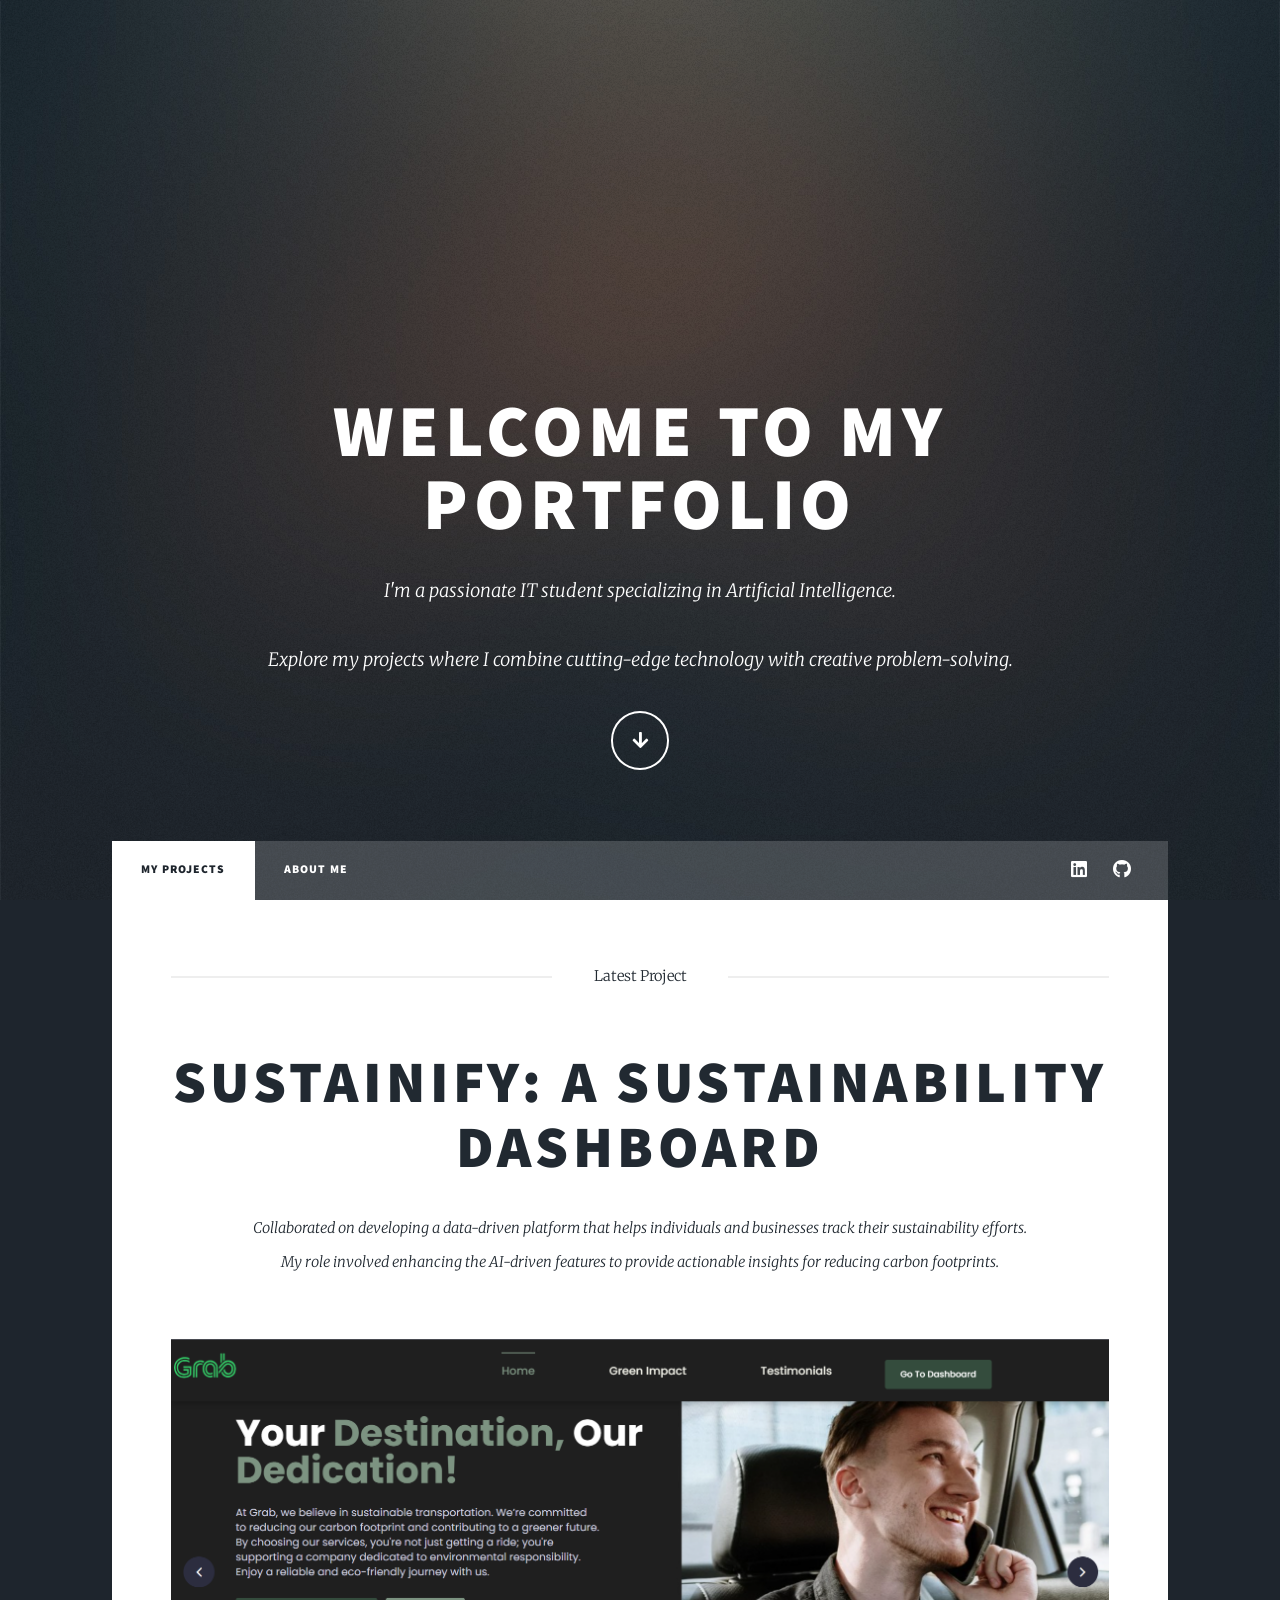
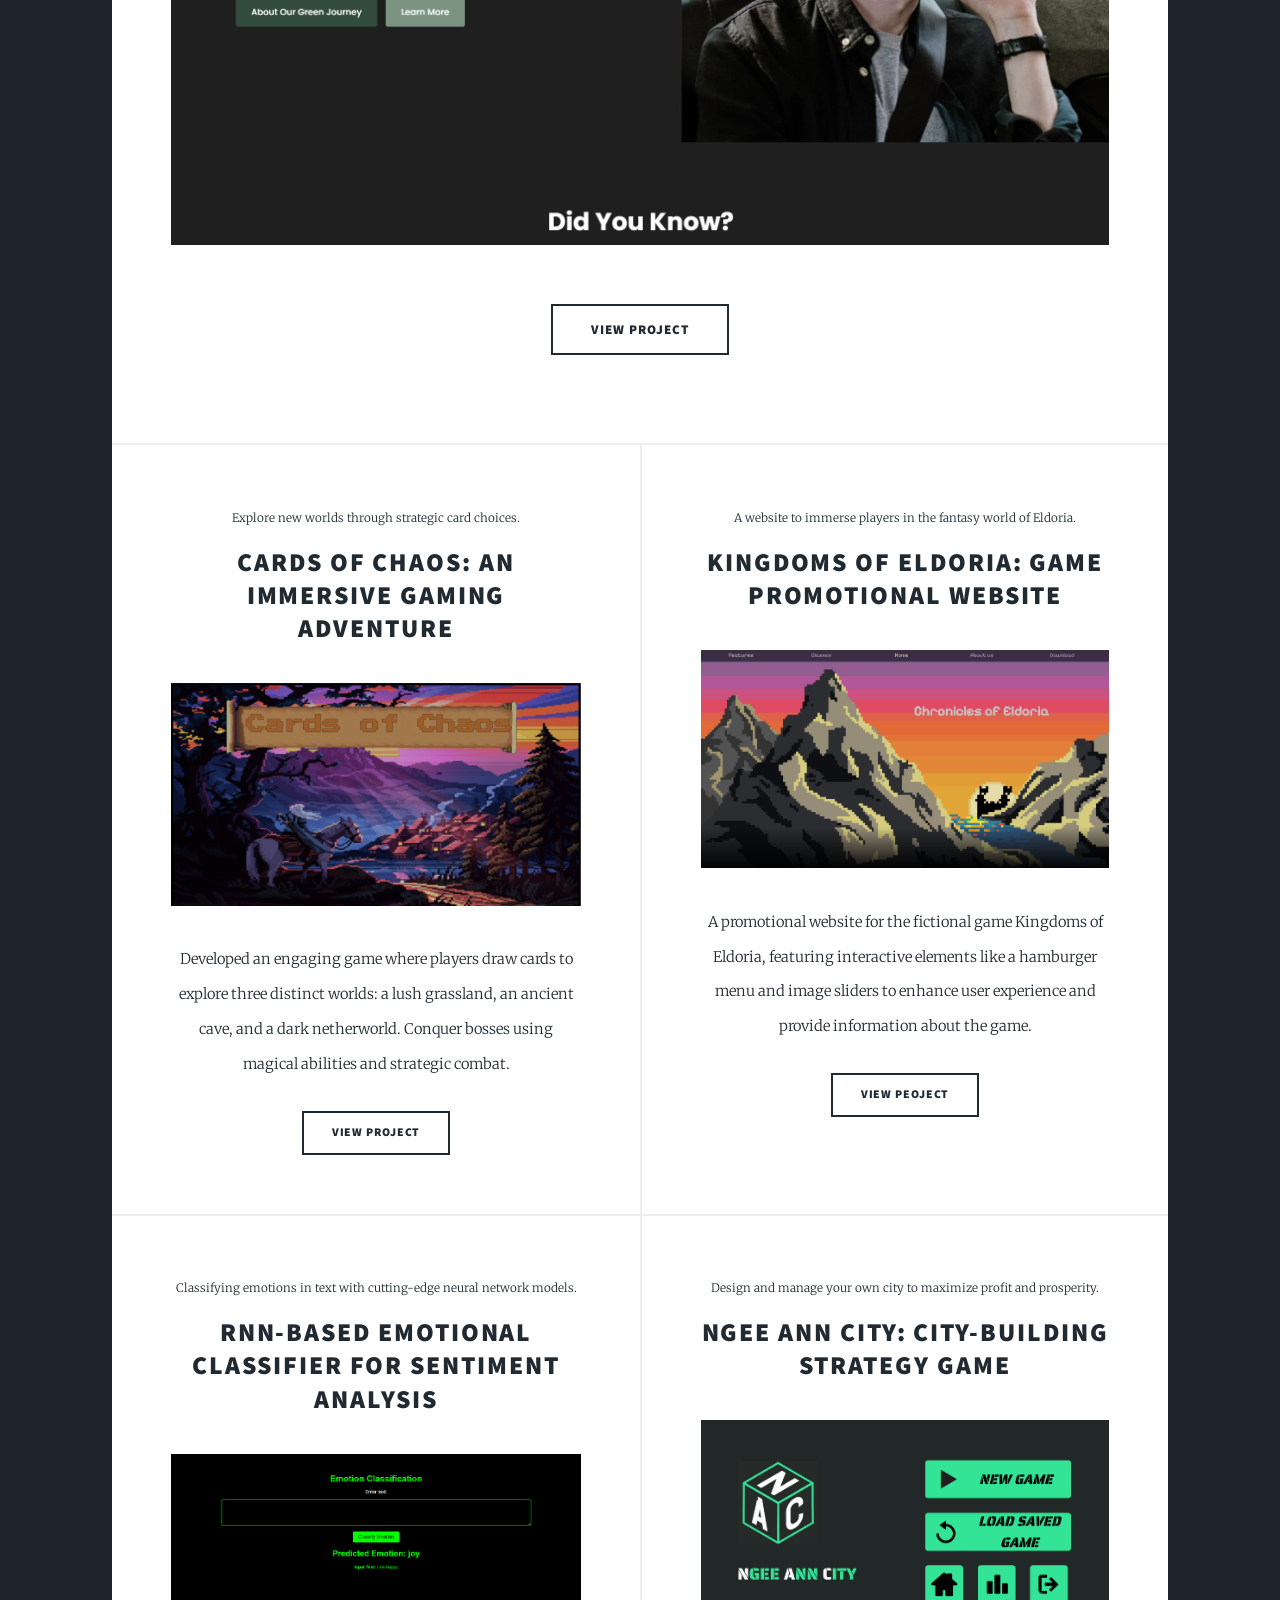
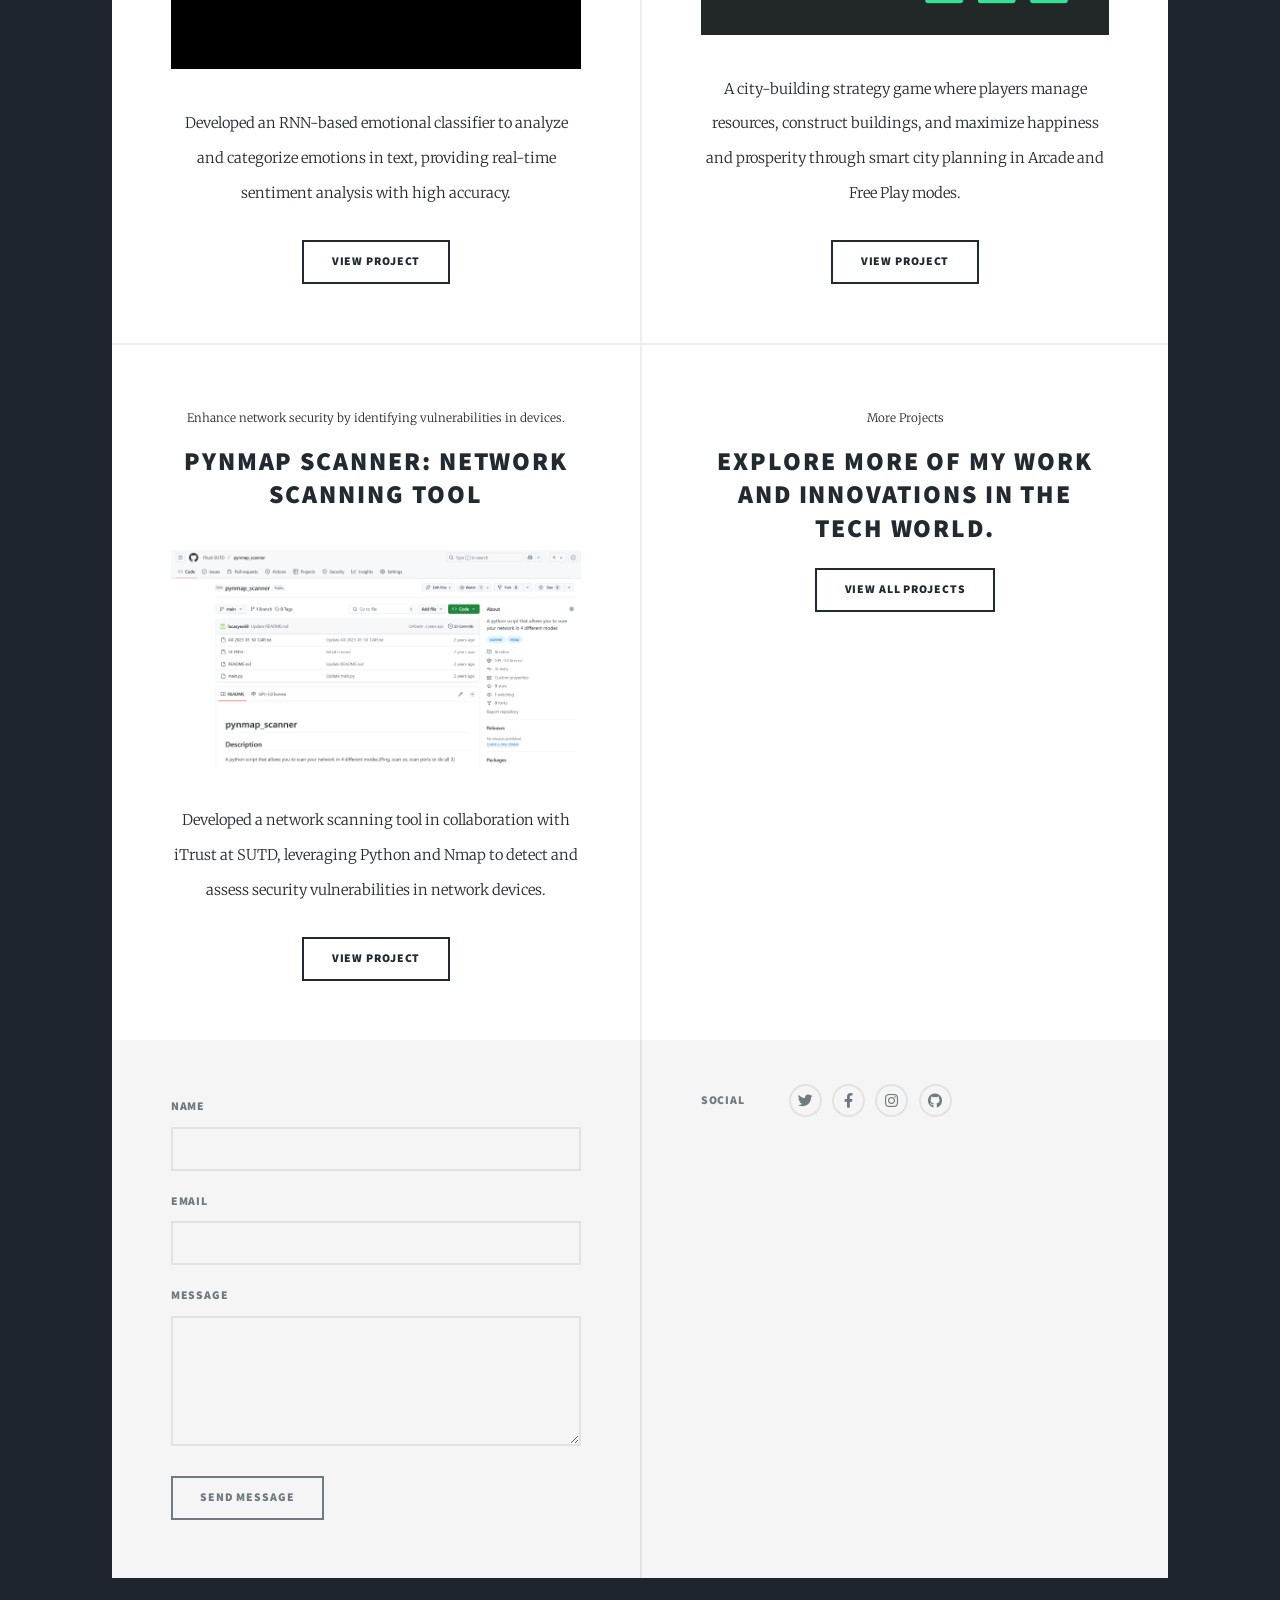
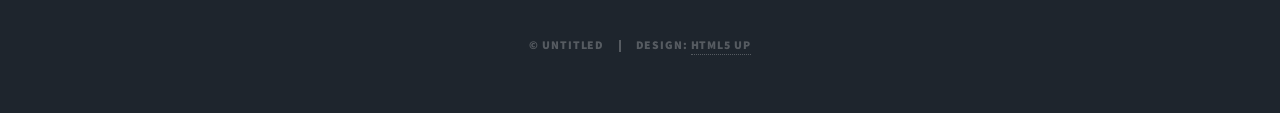
<file: index.html>
<!DOCTYPE HTML>

<html>
	<head>
		<title>My portfolio</title>
		<meta charset="utf-8" />
		<meta name="viewport" content="width=device-width, initial-scale=1, user-scalable=no" />
		<link rel="stylesheet" href="assets/css/main.css" />
		<noscript><link rel="stylesheet" href="assets/css/noscript.css" /></noscript>
		<link rel="stylesheet" href="https://cdnjs.cloudflare.com/ajax/libs/font-awesome/5.15.4/css/all.min.css">

	</head>
	<body class="is-preload">

		<!-- Wrapper -->
			<div id="wrapper" class="fade-in">

				<!-- Intro -->
					<div id="intro">
						<h1>Welcome to my<br />
						Portfolio</h1>
						<p>I'm a passionate IT student specializing in Artificial Intelligence. </p>
						<p>Explore my projects where I combine cutting-edge technology with creative problem-solving.</p>
						<ul class="actions">
							<li><a href="#header" class="button icon solid solo fa-arrow-down scrolly">Continue</a></li>
						</ul>
					</div>

				<!-- Header -->
					<header id="header">
						<a href="index.html" class="logo">Portfolio</a>
					</header>

				<!-- Nav -->
					<nav id="nav">
						<ul class="links">
							<li class="active"><a href="index.html">My projects</a></li>
							<li><a href = "generic.html">About me</a></li>
						</ul>
						<ul class="icons">
							<li><a href="https://www.linkedin.com/in/lucas-yeo-/" class="icon brands fa-linkedin"><span class="label">LinkedIn</span></a></li>
							<li><a href="https://github.com/lucas0eo" class="icon brands fa-github"><span class="label">GitHub</span></a></li>
						</ul>
					</nav>

				<!-- Main -->
					<div id="main">

						<!-- Featured Post -->
							<article class="post featured">
								<header class="major">
									<span class="date">Latest Project</span>
									<h2><a href="">Sustainify: A Sustainability Dashboard</a></h2>
									<p>Collaborated on developing a data-driven platform that helps individuals and businesses track their sustainability efforts.<br />
									My role involved enhancing the AI-driven features to provide actionable insights for reducing carbon footprints.</p>
									
								</header>
								<a href="#" class="image main"><img src="images/Sustanify.png" alt="" /></a>
								<ul class="actions special">
									<li><a href="https://github.com/emery97/sustainify" class="button large">View project</a></li>
								</ul>
							</article>

						<!-- Posts -->
							<section class="posts">
								<article>
									<header>
										<span class="date">Explore new worlds through strategic card choices.</span>
										<h2><a href="https://github.com/lucas0eo/Lucas-and-Kiefer-Final-FED">Cards of Chaos: An Immersive Gaming Adventure</a></h2>
									</header>
									<a href="#" class="image fit"><img src="images/cardsofchaos.png" alt="" /></a>
									<p style="text-align: center;">Developed an engaging game where players draw cards to explore three distinct worlds: a lush grassland, an ancient cave, and a dark netherworld. Conquer bosses using magical abilities and strategic combat.</p>
									<ul class="actions special">
										<li><a href="https://github.com/lucas0eo/Lucas-and-Kiefer-Final-FED" class="button">View project</a></li>
									</ul>
								</article>
								<article>
									<header>
										<span class="date">A website to immerse players in the fantasy world of Eldoria.
										</span>
										<h2><a href="#">Kingdoms of Eldoria: Game Promotional Website</h2>
									</header>
									<a href="#" class="image fit"><img src="images/gamewebsite.png" alt="" /></a>
									<p style="text-align: center;">A promotional website for the fictional game Kingdoms of Eldoria, featuring interactive elements like a hamburger menu and image sliders to enhance user experience and provide information about the game.</p>
									<ul class="actions special">
										<li><a href="https://github.com/lucas0eo/FED-Assignment-1" class="button">View peoject</a></li>
									</ul>
								</article>
								<article>
									<header>
										<span class="date">Classifying emotions in text with cutting-edge neural network models.
										</span>
										<h2><a href="#">RNN-Based Emotional Classifier for Sentiment Analysis</a></h2>
									</header>
									<a href="#" class="image fit"><img src="images/emotion.png" alt="" /></a>
									<p style="text-align: center;">Developed an RNN-based emotional classifier to analyze and categorize emotions in text, providing real-time sentiment analysis with high accuracy.</p>
									<ul class="actions special">
										<li><a href="https://github.com/goameliagoh/CVNL_Assignment" class="button">View project</a></li>
									</ul>
								</article>
								<article>
									<header>
										<span class="date">Design and manage your own city to maximize profit and prosperity.
										</span>
										<h2><a href="#">Ngee Ann City: City-Building Strategy Game</h2>
									</header>
									<a href="#" class="image fit"><img src="images/NgeeAnnCity.png" /></a>
									<p style="text-align: center;">A city-building strategy game where players manage resources, construct buildings, and maximize happiness and prosperity through smart city planning in Arcade and Free Play modes.</p>

									<ul class="actions special">
										<li><a href="#" class="button">View project</a></li>
									</ul>
								</article>
								<article>
									<header>
										<span class="date">Enhance network security by identifying vulnerabilities in devices.</span>
										<h2><a href="#">PyNMap Scanner: Network Scanning Tool</h2>
									</header>
									<a href="#" class="image fit"><img src="images/nmapscannner.png" alt="" /></a>
									<p style="text-align: center;">Developed a network scanning tool in collaboration with iTrust at SUTD, leveraging Python and Nmap to detect and assess security vulnerabilities in network devices.</p>
									<ul class="actions special">
										<li><a href="https://github.com/iTrust-SUTD/pynmap_scanner" class="button">View project</a></li>
									</ul>
								</article>
								<article class="centered">
									<header>
										<span class="date">More Projects</span>
										<h2><a href="#">Explore more of my work and innovations in the tech world.
										</a></h2>
									</header>
									<ul class="actions special">
										<li><a href="https://github.com/lucas0eo" class="button">View all projects</a></li>
									</ul>
								</article>
								
							</section>

					</div>
									<footer id="footer">
										<section>
											<form method="post" action="#">
												<div class="fields">
													<div class="field">
														<label for="name">Name</label>
														<input type="text" name="name" id="name" />
													</div>
													<div class="field">
														<label for="email">Email</label>
														<input type="text" name="email" id="email" />
													</div>
													<div class="field">
														<label for="message">Message</label>
														<textarea name="message" id="message" rows="3"></textarea>
													</div>
												</div>
												<ul class="actions">
													<li><input type="submit" value="Send Message" /></li>
												</ul>
											</form>
										</section>
										<section class="split contact">
											<section>
												<h3>Social</h3>
												<ul class="icons alt">
													<li><a href="#" class="icon brands alt fa-twitter"><span class="label">Twitter</span></a></li>
													<li><a href="#" class="icon brands alt fa-facebook-f"><span class="label">Facebook</span></a></li>
													<li><a href="#" class="icon brands alt fa-instagram"><span class="label">Instagram</span></a></li>
													<li><a href="#" class="icon brands alt fa-github"><span class="label">GitHub</span></a></li>
												</ul>
											</section>
										</section>
									</footer>

				<!-- Copyright -->
					<div id="copyright">
						<ul><li>&copy; Untitled</li><li>Design: <a href="https://html5up.net">HTML5 UP</a></li></ul>
					</div>

			</div>

		<!-- Scripts -->
			<script src="assets/js/jquery.min.js"></script>
			<script src="assets/js/jquery.scrollex.min.js"></script>
			<script src="assets/js/jquery.scrolly.min.js"></script>
			<script src="assets/js/browser.min.js"></script>
			<script src="assets/js/breakpoints.min.js"></script>
			<script src="assets/js/util.js"></script>
			<script src="assets/js/main.js"></script>

	</body>
</html>
</file>
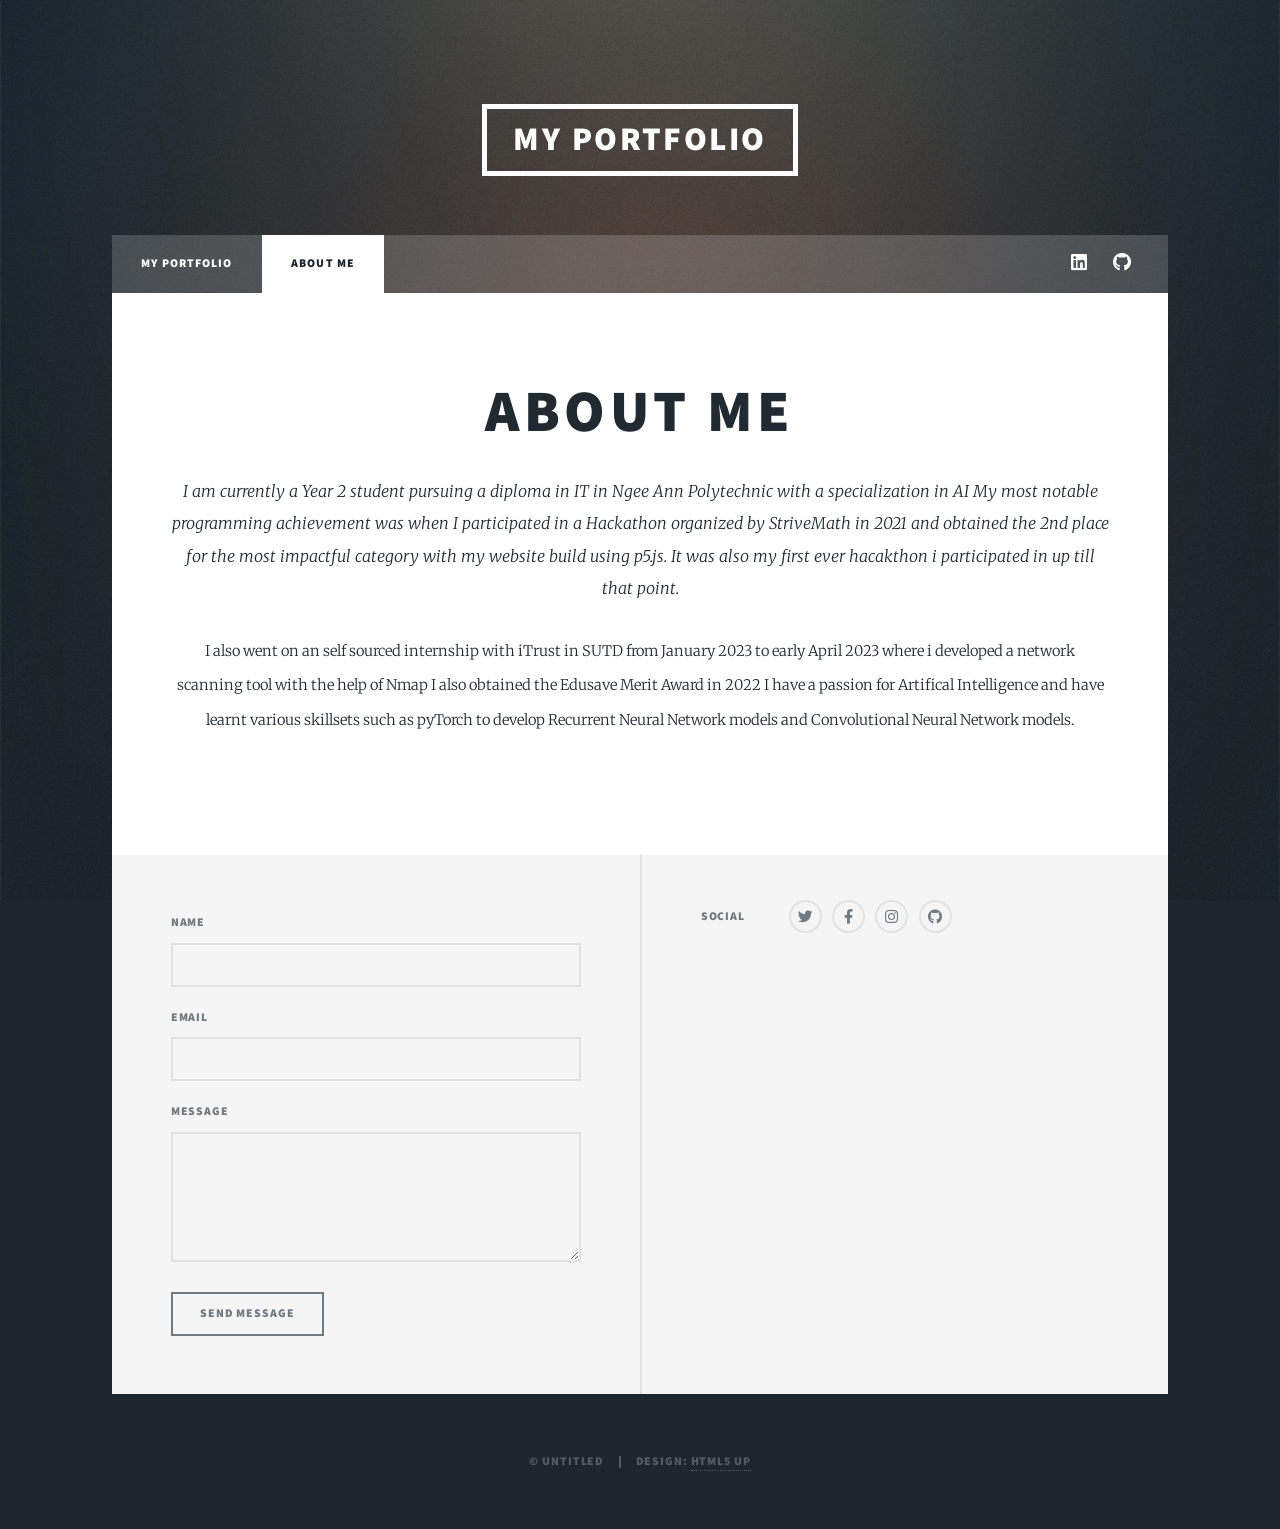
<file: generic.html>
<!DOCTYPE HTML>
<!--
	Massively by HTML5 UP
	html5up.net | @ajlkn
	Free for personal and commercial use under the CCA 3.0 license (html5up.net/license)
-->
<html>
	<head>
		<title>Generic Page - Massively by HTML5 UP</title>
		<meta charset="utf-8" />
		<meta name="viewport" content="width=device-width, initial-scale=1, user-scalable=no" />
		<link rel="stylesheet" href="assets/css/main.css" />
		<noscript><link rel="stylesheet" href="assets/css/noscript.css" /></noscript>
	</head>
	<body class="is-preload">

		<!-- Wrapper -->
			<div id="wrapper">

				<!-- Header -->
					<header id="header">
						<a href="index.html" class="logo">My Portfolio</a>
					</header>

				<!-- Nav -->
					<nav id="nav">
						<ul class="links">
							<li><a href="index.html">My Portfolio</a></li>
							<li class="active"><a href="generic.html">About me</a></li>
						</ul>
						<ul class="icons">
							<li><a href="https://www.linkedin.com/in/lucas-yeo-/" class="icon brands fa-linkedin"><span class="label">LinkedIn</span></a></li>
							<li><a href="https://github.com/lucas0eo" class="icon brands fa-github"><span class="label">GitHub</span></a></li>
						</ul>
					</nav>

				<!-- Main -->
					<div id="main">

						<!-- Post -->
							<section class="post">
								<header class="major">
									<h1>About Me</h1>
									<p>I am currently a Year 2 student pursuing a diploma in IT in Ngee Ann Polytechnic with a specialization in AI

									My most notable programming achievement was when I participated in a Hackathon organized by StriveMath in 2021 and obtained the 2nd place for the most impactful category with my website build using p5.js. It was also my first ever hacakthon i participated in up till that point.</p>
										
										I also went on an self sourced internship with iTrust in SUTD from January 2023 to early April 2023 where i developed a network scanning tool with the help of Nmap
										
										 I also obtained the Edusave Merit Award in 2022
										
										I have a passion for Artifical Intelligence and have learnt various skillsets such as pyTorch to develop Recurrent Neural Network models and Convolutional Neural Network models.
										</p>
								</header>
							</section>

					</div>

				<!-- Footer -->
				<footer id="footer">
					<section>
						<form method="post" action="#">
							<div class="fields">
								<div class="field">
									<label for="name">Name</label>
									<input type="text" name="name" id="name" />
								</div>
								<div class="field">
									<label for="email">Email</label>
									<input type="text" name="email" id="email" />
								</div>
								<div class="field">
									<label for="message">Message</label>
									<textarea name="message" id="message" rows="3"></textarea>
								</div>
							</div>
							<ul class="actions">
								<li><input type="submit" value="Send Message" /></li>
							</ul>
						</form>
					</section>
					<section class="split contact">
						<section>
							<h3>Social</h3>
							<ul class="icons alt">
								<li><a href="#" class="icon brands alt fa-twitter"><span class="label">Twitter</span></a></li>
								<li><a href="#" class="icon brands alt fa-facebook-f"><span class="label">Facebook</span></a></li>
								<li><a href="#" class="icon brands alt fa-instagram"><span class="label">Instagram</span></a></li>
								<li><a href="#" class="icon brands alt fa-github"><span class="label">GitHub</span></a></li>
							</ul>
						</section>
					</section>
				</footer>

				<!-- Copyright -->
					<div id="copyright">
						<ul><li>&copy; Untitled</li><li>Design: <a href="https://html5up.net">HTML5 UP</a></li></ul>
					</div>

			</div>

		<!-- Scripts -->
			<script src="assets/js/jquery.min.js"></script>
			<script src="assets/js/jquery.scrollex.min.js"></script>
			<script src="assets/js/jquery.scrolly.min.js"></script>
			<script src="assets/js/browser.min.js"></script>
			<script src="assets/js/breakpoints.min.js"></script>
			<script src="assets/js/util.js"></script>
			<script src="assets/js/main.js"></script>

	</body>
</html>
</file>
<file: assets/css/main.css>
@import url(fontawesome-all.min.css);
@import url("https://fonts.googleapis.com/css?family=Merriweather:300,700,300italic,700italic|Source+Sans+Pro:900");

/*
	Massively by HTML5 UP
	html5up.net | @ajlkn
	Free for personal and commercial use under the CCA 3.0 license (html5up.net/license)
*/

html, body, div, span, applet, object,
iframe, h1, h2, h3, h4, h5, h6, p, blockquote,
pre, a, abbr, acronym, address, big, cite,
code, del, dfn, em, img, ins, kbd, q, s, samp,
small, strike, strong, sub, sup, tt, var, b,
u, i, center, dl, dt, dd, ol, ul, li, fieldset,
form, label, legend, table, caption, tbody,
tfoot, thead, tr, th, td, article, aside,
canvas, details, embed, figure, figcaption,
footer, header, hgroup, menu, nav, output, ruby,
section, summary, time, mark, audio, video {
	margin: 0;
	padding: 0;
	border: 0;
	font-size: 100%;
	font: inherit;
	vertical-align: baseline;}

article, aside, details, figcaption, figure,
footer, header, hgroup, menu, nav, section {
	display: block;}

body {
	line-height: 1;
}

ol, ul {
	list-style: none;
}

blockquote, q {
	quotes: none;
}

	blockquote:before, blockquote:after, q:before, q:after {
		content: '';
		content: none;
	}

table {
	border-collapse: collapse;
	border-spacing: 0;
}

body {
	-webkit-text-size-adjust: none;
}

mark {
	background-color: transparent;
	color: inherit;
}

input::-moz-focus-inner {
	border: 0;
	padding: 0;
}

input, select, textarea {
	-moz-appearance: none;
	-webkit-appearance: none;
	-ms-appearance: none;
	appearance: none;
}

/* Basic */

	@-ms-viewport {
		width: device-width;
	}

	body {
		-ms-overflow-style: scrollbar;
	}

	@media screen and (max-width: 480px) {

		html, body {
			min-width: 320px;
		}

	}

	html {
		box-sizing: border-box;
	}

	*, *:before, *:after {
		box-sizing: inherit;
	}

	body {
		background-color: #1e252d;
	}

		body.is-preload *, body.is-preload *:before, body.is-preload *:after {
			-moz-animation: none !important;
			-webkit-animation: none !important;
			-ms-animation: none !important;
			animation: none !important;
			-moz-transition: none !important;
			-webkit-transition: none !important;
			-ms-transition: none !important;
			transition: none !important;
		}

/* Type */

	html {
		font-size: 16pt;
	}

		@media screen and (max-width: 1680px) {

			html {
				font-size: 12pt;
			}

		}

		@media screen and (max-width: 1280px) {

			html {
				font-size: 11pt;
			}

		}

		@media screen and (max-width: 360px) {

			html {
				font-size: 10pt;
			}

		}

	body {
		color: #212931;
	}

	body, input, select, textarea {
		font-family: "Merriweather", Georgia, serif;
		font-weight: 300;
		font-size: 1rem;
		line-height: 2.375;
	}

	a {
		-moz-transition: color 0.2s ease-in-out, background-color 0.2s ease-in-out, border-color 0.2s ease-in-out, box-shadow 0.2s ease-in-out;
		-webkit-transition: color 0.2s ease-in-out, background-color 0.2s ease-in-out, border-color 0.2s ease-in-out, box-shadow 0.2s ease-in-out;
		-ms-transition: color 0.2s ease-in-out, background-color 0.2s ease-in-out, border-color 0.2s ease-in-out, box-shadow 0.2s ease-in-out;
		transition: color 0.2s ease-in-out, background-color 0.2s ease-in-out, border-color 0.2s ease-in-out, box-shadow 0.2s ease-in-out;
		border-bottom: dotted 1px;
		text-decoration: none;
	}

		a:hover {
			border-bottom-color: transparent;
		}

	strong, b {
		font-weight: 600;
	}

	em, i {
		font-style: italic;
	}

	p {
		text-align: justify;
		margin: 0 0 2rem 0;
	}

	h1, h2, h3, h4, h5, h6 {
		font-family: "Source Sans Pro", Helvetica, sans-serif;
		font-weight: 900;
		line-height: 1.5;
		letter-spacing: 0.075em;
		text-transform: uppercase;
		margin: 0 0 1rem 0;
	}

		h1 a, h2 a, h3 a, h4 a, h5 a, h6 a {
			border-bottom: 0;
			color: inherit;
			text-decoration: none;
		}

	h1 {
		font-size: 4rem;
		line-height: 1.1;
		margin: 0 0 2rem 0;
	}

	h2 {
		font-size: 1.75rem;
		line-height: 1.3;
		margin: 0 0 1.5rem 0;
	}

	h3 {
		font-size: 1.25rem;
		margin: 0 0 1.5rem 0;
	}

	h4 {
		font-size: 1rem;
	}

	h5 {
		font-size: 0.9rem;
	}

	h6 {
		font-size: 0.8rem;
	}

	sub {
		font-size: 0.8rem;
		position: relative;
		top: 0.5rem;
	}

	sup {
		font-size: 0.8rem;
		position: relative;
		top: -0.5rem;
	}

	blockquote {
		border-left: solid 4px;
		font-style: italic;
		margin: 0 0 2rem 0;
		padding: 0.5rem 0 0.5rem 2rem;
	}

	code {
		border: solid 2px;
		font-family: "Courier New", monospace;
		font-size: 0.9rem;
		margin: 0 0.25rem;
		padding: 0.25rem 0.65rem;
	}

	pre {
		-webkit-overflow-scrolling: touch;
		font-family: "Courier New", monospace;
		font-size: 0.9rem;
		margin: 0 0 2rem 0;
	}

		pre code {
			display: block;
			line-height: 1.75;
			padding: 1rem 1.5rem;
			overflow-x: auto;
		}

	hr {
		border: 0;
		border-bottom: solid 2px;
		margin: 3rem 0;
	}

		hr.major {
			margin: 5rem 0;
		}

	.align-left {
		text-align: left;
	}

	.align-center {
		text-align: center;
	}

	.align-right {
		text-align: right;
	}

	input, select, textarea {
		color: #212931;
	}

	a {
		color: #212931;
		border-bottom-color: rgba(33, 41, 49, 0.5);
	}

		a:hover {
			border-bottom-color: transparent;
			color: #18bfef !important;
		}

	strong, b {
		color: #212931;
	}

	h1, h2, h3, h4, h5, h6 {
		color: #212931;
	}

	blockquote {
		border-left-color: #eeeeee;
	}

	code {
		background: rgba(220, 220, 220, 0.25);
		border-color: #eeeeee;
	}

	hr {
		border-bottom-color: #eeeeee;
	}

/* Row */

	.row {
		display: flex;
		flex-wrap: wrap;
		box-sizing: border-box;
		align-items: stretch;
	}

		.row > * {
			box-sizing: border-box;
		}

		.row.gtr-uniform > * > :last-child {
			margin-bottom: 0;
		}

		.row.aln-left {
			justify-content: flex-start;
		}

		.row.aln-center {
			justify-content: center;
		}

		.row.aln-right {
			justify-content: flex-end;
		}

		.row.aln-top {
			align-items: flex-start;
		}

		.row.aln-middle {
			align-items: center;
		}

		.row.aln-bottom {
			align-items: flex-end;
		}

		.row > .imp {
			order: -1;
		}

		.row > .col-1 {
			width: 8.33333%;
		}

		.row > .off-1 {
			margin-left: 8.33333%;
		}

		.row > .col-2 {
			width: 16.66667%;
		}

		.row > .off-2 {
			margin-left: 16.66667%;
		}

		.row > .col-3 {
			width: 25%;
		}

		.row > .off-3 {
			margin-left: 25%;
		}

		.row > .col-4 {
			width: 33.33333%;
		}

		.row > .off-4 {
			margin-left: 33.33333%;
		}

		.row > .col-5 {
			width: 41.66667%;
		}

		.row > .off-5 {
			margin-left: 41.66667%;
		}

		.row > .col-6 {
			width: 50%;
		}

		.row > .off-6 {
			margin-left: 50%;
		}

		.row > .col-7 {
			width: 58.33333%;
		}

		.row > .off-7 {
			margin-left: 58.33333%;
		}

		.row > .col-8 {
			width: 66.66667%;
		}

		.row > .off-8 {
			margin-left: 66.66667%;
		}

		.row > .col-9 {
			width: 75%;
		}

		.row > .off-9 {
			margin-left: 75%;
		}

		.row > .col-10 {
			width: 83.33333%;
		}

		.row > .off-10 {
			margin-left: 83.33333%;
		}

		.row > .col-11 {
			width: 91.66667%;
		}

		.row > .off-11 {
			margin-left: 91.66667%;
		}

		.row > .col-12 {
			width: 100%;
		}

		.row > .off-12 {
			margin-left: 100%;
		}

		.row.gtr-0 {
			margin-top: 0;
			margin-left: 0rem;
		}

			.row.gtr-0 > * {
				padding: 0 0 0 0rem;
			}

			.row.gtr-0.gtr-uniform {
				margin-top: 0rem;
			}

				.row.gtr-0.gtr-uniform > * {
					padding-top: 0rem;
				}

		.row.gtr-25 {
			margin-top: 0;
			margin-left: -0.375rem;
		}

			.row.gtr-25 > * {
				padding: 0 0 0 0.375rem;
			}

			.row.gtr-25.gtr-uniform {
				margin-top: -0.375rem;
			}

				.row.gtr-25.gtr-uniform > * {
					padding-top: 0.375rem;
				}

		.row.gtr-50 {
			margin-top: 0;
			margin-left: -0.75rem;
		}

			.row.gtr-50 > * {
				padding: 0 0 0 0.75rem;
			}

			.row.gtr-50.gtr-uniform {
				margin-top: -0.75rem;
			}

				.row.gtr-50.gtr-uniform > * {
					padding-top: 0.75rem;
				}

		.row {
			margin-top: 0;
			margin-left: -1.5rem;
		}

			.row > * {
				padding: 0 0 0 1.5rem;
			}

			.row.gtr-uniform {
				margin-top: -1.5rem;
			}

				.row.gtr-uniform > * {
					padding-top: 1.5rem;
				}

		.row.gtr-150 {
			margin-top: 0;
			margin-left: -2.25rem;
		}

			.row.gtr-150 > * {
				padding: 0 0 0 2.25rem;
			}

			.row.gtr-150.gtr-uniform {
				margin-top: -2.25rem;
			}

				.row.gtr-150.gtr-uniform > * {
					padding-top: 2.25rem;
				}

		.row.gtr-200 {
			margin-top: 0;
			margin-left: -3rem;
		}

			.row.gtr-200 > * {
				padding: 0 0 0 3rem;
			}

			.row.gtr-200.gtr-uniform {
				margin-top: -3rem;
			}

				.row.gtr-200.gtr-uniform > * {
					padding-top: 3rem;
				}

		@media screen and (max-width: 1680px) {

			.row {
				display: flex;
				flex-wrap: wrap;
				box-sizing: border-box;
				align-items: stretch;
			}

				.row > * {
					box-sizing: border-box;
				}

				.row.gtr-uniform > * > :last-child {
					margin-bottom: 0;
				}

				.row.aln-left {
					justify-content: flex-start;
				}

				.row.aln-center {
					justify-content: center;
				}

				.row.aln-right {
					justify-content: flex-end;
				}

				.row.aln-top {
					align-items: flex-start;
				}

				.row.aln-middle {
					align-items: center;
				}

				.row.aln-bottom {
					align-items: flex-end;
				}

				.row > .imp-xlarge {
					order: -1;
				}

				.row > .col-1-xlarge {
					width: 8.33333%;
				}

				.row > .off-1-xlarge {
					margin-left: 8.33333%;
				}

				.row > .col-2-xlarge {
					width: 16.66667%;
				}

				.row > .off-2-xlarge {
					margin-left: 16.66667%;
				}

				.row > .col-3-xlarge {
					width: 25%;
				}

				.row > .off-3-xlarge {
					margin-left: 25%;
				}

				.row > .col-4-xlarge {
					width: 33.33333%;
				}

				.row > .off-4-xlarge {
					margin-left: 33.33333%;
				}

				.row > .col-5-xlarge {
					width: 41.66667%;
				}

				.row > .off-5-xlarge {
					margin-left: 41.66667%;
				}

				.row > .col-6-xlarge {
					width: 50%;
				}

				.row > .off-6-xlarge {
					margin-left: 50%;
				}

				.row > .col-7-xlarge {
					width: 58.33333%;
				}

				.row > .off-7-xlarge {
					margin-left: 58.33333%;
				}

				.row > .col-8-xlarge {
					width: 66.66667%;
				}

				.row > .off-8-xlarge {
					margin-left: 66.66667%;
				}

				.row > .col-9-xlarge {
					width: 75%;
				}

				.row > .off-9-xlarge {
					margin-left: 75%;
				}

				.row > .col-10-xlarge {
					width: 83.33333%;
				}

				.row > .off-10-xlarge {
					margin-left: 83.33333%;
				}

				.row > .col-11-xlarge {
					width: 91.66667%;
				}

				.row > .off-11-xlarge {
					margin-left: 91.66667%;
				}

				.row > .col-12-xlarge {
					width: 100%;
				}

				.row > .off-12-xlarge {
					margin-left: 100%;
				}

				.row.gtr-0 {
					margin-top: 0;
					margin-left: 0rem;
				}

					.row.gtr-0 > * {
						padding: 0 0 0 0rem;
					}

					.row.gtr-0.gtr-uniform {
						margin-top: 0rem;
					}

						.row.gtr-0.gtr-uniform > * {
							padding-top: 0rem;
						}

				.row.gtr-25 {
					margin-top: 0;
					margin-left: -0.375rem;
				}

					.row.gtr-25 > * {
						padding: 0 0 0 0.375rem;
					}

					.row.gtr-25.gtr-uniform {
						margin-top: -0.375rem;
					}

						.row.gtr-25.gtr-uniform > * {
							padding-top: 0.375rem;
						}

				.row.gtr-50 {
					margin-top: 0;
					margin-left: -0.75rem;
				}

					.row.gtr-50 > * {
						padding: 0 0 0 0.75rem;
					}

					.row.gtr-50.gtr-uniform {
						margin-top: -0.75rem;
					}

						.row.gtr-50.gtr-uniform > * {
							padding-top: 0.75rem;
						}

				.row {
					margin-top: 0;
					margin-left: -1.5rem;
				}

					.row > * {
						padding: 0 0 0 1.5rem;
					}

					.row.gtr-uniform {
						margin-top: -1.5rem;
					}

						.row.gtr-uniform > * {
							padding-top: 1.5rem;
						}

				.row.gtr-150 {
					margin-top: 0;
					margin-left: -2.25rem;
				}

					.row.gtr-150 > * {
						padding: 0 0 0 2.25rem;
					}

					.row.gtr-150.gtr-uniform {
						margin-top: -2.25rem;
					}

						.row.gtr-150.gtr-uniform > * {
							padding-top: 2.25rem;
						}

				.row.gtr-200 {
					margin-top: 0;
					margin-left: -3rem;
				}

					.row.gtr-200 > * {
						padding: 0 0 0 3rem;
					}

					.row.gtr-200.gtr-uniform {
						margin-top: -3rem;
					}

						.row.gtr-200.gtr-uniform > * {
							padding-top: 3rem;
						}

		}

		@media screen and (max-width: 1280px) {

			.row {
				display: flex;
				flex-wrap: wrap;
				box-sizing: border-box;
				align-items: stretch;
			}

				.row > * {
					box-sizing: border-box;
				}

				.row.gtr-uniform > * > :last-child {
					margin-bottom: 0;
				}

				.row.aln-left {
					justify-content: flex-start;
				}

				.row.aln-center {
					justify-content: center;
				}

				.row.aln-right {
					justify-content: flex-end;
				}

				.row.aln-top {
					align-items: flex-start;
				}

				.row.aln-middle {
					align-items: center;
				}

				.row.aln-bottom {
					align-items: flex-end;
				}

				.row > .imp-large {
					order: -1;
				}

				.row > .col-1-large {
					width: 8.33333%;
				}

				.row > .off-1-large {
					margin-left: 8.33333%;
				}

				.row > .col-2-large {
					width: 16.66667%;
				}

				.row > .off-2-large {
					margin-left: 16.66667%;
				}

				.row > .col-3-large {
					width: 25%;
				}

				.row > .off-3-large {
					margin-left: 25%;
				}

				.row > .col-4-large {
					width: 33.33333%;
				}

				.row > .off-4-large {
					margin-left: 33.33333%;
				}

				.row > .col-5-large {
					width: 41.66667%;
				}

				.row > .off-5-large {
					margin-left: 41.66667%;
				}

				.row > .col-6-large {
					width: 50%;
				}

				.row > .off-6-large {
					margin-left: 50%;
				}

				.row > .col-7-large {
					width: 58.33333%;
				}

				.row > .off-7-large {
					margin-left: 58.33333%;
				}

				.row > .col-8-large {
					width: 66.66667%;
				}

				.row > .off-8-large {
					margin-left: 66.66667%;
				}

				.row > .col-9-large {
					width: 75%;
				}

				.row > .off-9-large {
					margin-left: 75%;
				}

				.row > .col-10-large {
					width: 83.33333%;
				}

				.row > .off-10-large {
					margin-left: 83.33333%;
				}

				.row > .col-11-large {
					width: 91.66667%;
				}

				.row > .off-11-large {
					margin-left: 91.66667%;
				}

				.row > .col-12-large {
					width: 100%;
				}

				.row > .off-12-large {
					margin-left: 100%;
				}

				.row.gtr-0 {
					margin-top: 0;
					margin-left: 0rem;
				}

					.row.gtr-0 > * {
						padding: 0 0 0 0rem;
					}

					.row.gtr-0.gtr-uniform {
						margin-top: 0rem;
					}

						.row.gtr-0.gtr-uniform > * {
							padding-top: 0rem;
						}

				.row.gtr-25 {
					margin-top: 0;
					margin-left: -0.375rem;
				}

					.row.gtr-25 > * {
						padding: 0 0 0 0.375rem;
					}

					.row.gtr-25.gtr-uniform {
						margin-top: -0.375rem;
					}

						.row.gtr-25.gtr-uniform > * {
							padding-top: 0.375rem;
						}

				.row.gtr-50 {
					margin-top: 0;
					margin-left: -0.75rem;
				}

					.row.gtr-50 > * {
						padding: 0 0 0 0.75rem;
					}

					.row.gtr-50.gtr-uniform {
						margin-top: -0.75rem;
					}

						.row.gtr-50.gtr-uniform > * {
							padding-top: 0.75rem;
						}

				.row {
					margin-top: 0;
					margin-left: -1.5rem;
				}

					.row > * {
						padding: 0 0 0 1.5rem;
					}

					.row.gtr-uniform {
						margin-top: -1.5rem;
					}

						.row.gtr-uniform > * {
							padding-top: 1.5rem;
						}

				.row.gtr-150 {
					margin-top: 0;
					margin-left: -2.25rem;
				}

					.row.gtr-150 > * {
						padding: 0 0 0 2.25rem;
					}

					.row.gtr-150.gtr-uniform {
						margin-top: -2.25rem;
					}

						.row.gtr-150.gtr-uniform > * {
							padding-top: 2.25rem;
						}

				.row.gtr-200 {
					margin-top: 0;
					margin-left: -3rem;
				}

					.row.gtr-200 > * {
						padding: 0 0 0 3rem;
					}

					.row.gtr-200.gtr-uniform {
						margin-top: -3rem;
					}

						.row.gtr-200.gtr-uniform > * {
							padding-top: 3rem;
						}

		}

		@media screen and (max-width: 980px) {

			.row {
				display: flex;
				flex-wrap: wrap;
				box-sizing: border-box;
				align-items: stretch;
			}

				.row > * {
					box-sizing: border-box;
				}

				.row.gtr-uniform > * > :last-child {
					margin-bottom: 0;
				}

				.row.aln-left {
					justify-content: flex-start;
				}

				.row.aln-center {
					justify-content: center;
				}

				.row.aln-right {
					justify-content: flex-end;
				}

				.row.aln-top {
					align-items: flex-start;
				}

				.row.aln-middle {
					align-items: center;
				}

				.row.aln-bottom {
					align-items: flex-end;
				}

				.row > .imp-medium {
					order: -1;
				}

				.row > .col-1-medium {
					width: 8.33333%;
				}

				.row > .off-1-medium {
					margin-left: 8.33333%;
				}

				.row > .col-2-medium {
					width: 16.66667%;
				}

				.row > .off-2-medium {
					margin-left: 16.66667%;
				}

				.row > .col-3-medium {
					width: 25%;
				}

				.row > .off-3-medium {
					margin-left: 25%;
				}

				.row > .col-4-medium {
					width: 33.33333%;
				}

				.row > .off-4-medium {
					margin-left: 33.33333%;
				}

				.row > .col-5-medium {
					width: 41.66667%;
				}

				.row > .off-5-medium {
					margin-left: 41.66667%;
				}

				.row > .col-6-medium {
					width: 50%;
				}

				.row > .off-6-medium {
					margin-left: 50%;
				}

				.row > .col-7-medium {
					width: 58.33333%;
				}

				.row > .off-7-medium {
					margin-left: 58.33333%;
				}

				.row > .col-8-medium {
					width: 66.66667%;
				}

				.row > .off-8-medium {
					margin-left: 66.66667%;
				}

				.row > .col-9-medium {
					width: 75%;
				}

				.row > .off-9-medium {
					margin-left: 75%;
				}

				.row > .col-10-medium {
					width: 83.33333%;
				}

				.row > .off-10-medium {
					margin-left: 83.33333%;
				}

				.row > .col-11-medium {
					width: 91.66667%;
				}

				.row > .off-11-medium {
					margin-left: 91.66667%;
				}

				.row > .col-12-medium {
					width: 100%;
				}

				.row > .off-12-medium {
					margin-left: 100%;
				}

				.row.gtr-0 {
					margin-top: 0;
					margin-left: 0rem;
				}

					.row.gtr-0 > * {
						padding: 0 0 0 0rem;
					}

					.row.gtr-0.gtr-uniform {
						margin-top: 0rem;
					}

						.row.gtr-0.gtr-uniform > * {
							padding-top: 0rem;
						}

				.row.gtr-25 {
					margin-top: 0;
					margin-left: -0.375rem;
				}

					.row.gtr-25 > * {
						padding: 0 0 0 0.375rem;
					}

					.row.gtr-25.gtr-uniform {
						margin-top: -0.375rem;
					}

						.row.gtr-25.gtr-uniform > * {
							padding-top: 0.375rem;
						}

				.row.gtr-50 {
					margin-top: 0;
					margin-left: -0.75rem;
				}

					.row.gtr-50 > * {
						padding: 0 0 0 0.75rem;
					}

					.row.gtr-50.gtr-uniform {
						margin-top: -0.75rem;
					}

						.row.gtr-50.gtr-uniform > * {
							padding-top: 0.75rem;
						}

				.row {
					margin-top: 0;
					margin-left: -1.5rem;
				}

					.row > * {
						padding: 0 0 0 1.5rem;
					}

					.row.gtr-uniform {
						margin-top: -1.5rem;
					}

						.row.gtr-uniform > * {
							padding-top: 1.5rem;
						}

				.row.gtr-150 {
					margin-top: 0;
					margin-left: -2.25rem;
				}

					.row.gtr-150 > * {
						padding: 0 0 0 2.25rem;
					}

					.row.gtr-150.gtr-uniform {
						margin-top: -2.25rem;
					}

						.row.gtr-150.gtr-uniform > * {
							padding-top: 2.25rem;
						}

				.row.gtr-200 {
					margin-top: 0;
					margin-left: -3rem;
				}

					.row.gtr-200 > * {
						padding: 0 0 0 3rem;
					}

					.row.gtr-200.gtr-uniform {
						margin-top: -3rem;
					}

						.row.gtr-200.gtr-uniform > * {
							padding-top: 3rem;
						}

		}

		@media screen and (max-width: 736px) {

			.row {
				display: flex;
				flex-wrap: wrap;
				box-sizing: border-box;
				align-items: stretch;
			}

				.row > * {
					box-sizing: border-box;
				}

				.row.gtr-uniform > * > :last-child {
					margin-bottom: 0;
				}

				.row.aln-left {
					justify-content: flex-start;
				}

				.row.aln-center {
					justify-content: center;
				}

				.row.aln-right {
					justify-content: flex-end;
				}

				.row.aln-top {
					align-items: flex-start;
				}

				.row.aln-middle {
					align-items: center;
				}

				.row.aln-bottom {
					align-items: flex-end;
				}

				.row > .imp-small {
					order: -1;
				}

				.row > .col-1-small {
					width: 8.33333%;
				}

				.row > .off-1-small {
					margin-left: 8.33333%;
				}

				.row > .col-2-small {
					width: 16.66667%;
				}

				.row > .off-2-small {
					margin-left: 16.66667%;
				}

				.row > .col-3-small {
					width: 25%;
				}

				.row > .off-3-small {
					margin-left: 25%;
				}

				.row > .col-4-small {
					width: 33.33333%;
				}

				.row > .off-4-small {
					margin-left: 33.33333%;
				}

				.row > .col-5-small {
					width: 41.66667%;
				}

				.row > .off-5-small {
					margin-left: 41.66667%;
				}

				.row > .col-6-small {
					width: 50%;
				}

				.row > .off-6-small {
					margin-left: 50%;
				}

				.row > .col-7-small {
					width: 58.33333%;
				}

				.row > .off-7-small {
					margin-left: 58.33333%;
				}

				.row > .col-8-small {
					width: 66.66667%;
				}

				.row > .off-8-small {
					margin-left: 66.66667%;
				}

				.row > .col-9-small {
					width: 75%;
				}

				.row > .off-9-small {
					margin-left: 75%;
				}

				.row > .col-10-small {
					width: 83.33333%;
				}

				.row > .off-10-small {
					margin-left: 83.33333%;
				}

				.row > .col-11-small {
					width: 91.66667%;
				}

				.row > .off-11-small {
					margin-left: 91.66667%;
				}

				.row > .col-12-small {
					width: 100%;
				}

				.row > .off-12-small {
					margin-left: 100%;
				}

				.row.gtr-0 {
					margin-top: 0;
					margin-left: 0rem;
				}

					.row.gtr-0 > * {
						padding: 0 0 0 0rem;
					}

					.row.gtr-0.gtr-uniform {
						margin-top: 0rem;
					}

						.row.gtr-0.gtr-uniform > * {
							padding-top: 0rem;
						}

				.row.gtr-25 {
					margin-top: 0;
					margin-left: -0.375rem;
				}

					.row.gtr-25 > * {
						padding: 0 0 0 0.375rem;
					}

					.row.gtr-25.gtr-uniform {
						margin-top: -0.375rem;
					}

						.row.gtr-25.gtr-uniform > * {
							padding-top: 0.375rem;
						}

				.row.gtr-50 {
					margin-top: 0;
					margin-left: -0.75rem;
				}

					.row.gtr-50 > * {
						padding: 0 0 0 0.75rem;
					}

					.row.gtr-50.gtr-uniform {
						margin-top: -0.75rem;
					}

						.row.gtr-50.gtr-uniform > * {
							padding-top: 0.75rem;
						}

				.row {
					margin-top: 0;
					margin-left: -1.5rem;
				}

					.row > * {
						padding: 0 0 0 1.5rem;
					}

					.row.gtr-uniform {
						margin-top: -1.5rem;
					}

						.row.gtr-uniform > * {
							padding-top: 1.5rem;
						}

				.row.gtr-150 {
					margin-top: 0;
					margin-left: -2.25rem;
				}

					.row.gtr-150 > * {
						padding: 0 0 0 2.25rem;
					}

					.row.gtr-150.gtr-uniform {
						margin-top: -2.25rem;
					}

						.row.gtr-150.gtr-uniform > * {
							padding-top: 2.25rem;
						}

				.row.gtr-200 {
					margin-top: 0;
					margin-left: -3rem;
				}

					.row.gtr-200 > * {
						padding: 0 0 0 3rem;
					}

					.row.gtr-200.gtr-uniform {
						margin-top: -3rem;
					}

						.row.gtr-200.gtr-uniform > * {
							padding-top: 3rem;
						}

		}

		@media screen and (max-width: 480px) {

			.row {
				display: flex;
				flex-wrap: wrap;
				box-sizing: border-box;
				align-items: stretch;
			}

				.row > * {
					box-sizing: border-box;
				}

				.row.gtr-uniform > * > :last-child {
					margin-bottom: 0;
				}

				.row.aln-left {
					justify-content: flex-start;
				}

				.row.aln-center {
					justify-content: center;
				}

				.row.aln-right {
					justify-content: flex-end;
				}

				.row.aln-top {
					align-items: flex-start;
				}

				.row.aln-middle {
					align-items: center;
				}

				.row.aln-bottom {
					align-items: flex-end;
				}

				.row > .imp-xsmall {
					order: -1;
				}

				.row > .col-1-xsmall {
					width: 8.33333%;
				}

				.row > .off-1-xsmall {
					margin-left: 8.33333%;
				}

				.row > .col-2-xsmall {
					width: 16.66667%;
				}

				.row > .off-2-xsmall {
					margin-left: 16.66667%;
				}

				.row > .col-3-xsmall {
					width: 25%;
				}

				.row > .off-3-xsmall {
					margin-left: 25%;
				}

				.row > .col-4-xsmall {
					width: 33.33333%;
				}

				.row > .off-4-xsmall {
					margin-left: 33.33333%;
				}

				.row > .col-5-xsmall {
					width: 41.66667%;
				}

				.row > .off-5-xsmall {
					margin-left: 41.66667%;
				}

				.row > .col-6-xsmall {
					width: 50%;
				}

				.row > .off-6-xsmall {
					margin-left: 50%;
				}

				.row > .col-7-xsmall {
					width: 58.33333%;
				}

				.row > .off-7-xsmall {
					margin-left: 58.33333%;
				}

				.row > .col-8-xsmall {
					width: 66.66667%;
				}

				.row > .off-8-xsmall {
					margin-left: 66.66667%;
				}

				.row > .col-9-xsmall {
					width: 75%;
				}

				.row > .off-9-xsmall {
					margin-left: 75%;
				}

				.row > .col-10-xsmall {
					width: 83.33333%;
				}

				.row > .off-10-xsmall {
					margin-left: 83.33333%;
				}

				.row > .col-11-xsmall {
					width: 91.66667%;
				}

				.row > .off-11-xsmall {
					margin-left: 91.66667%;
				}

				.row > .col-12-xsmall {
					width: 100%;
				}

				.row > .off-12-xsmall {
					margin-left: 100%;
				}

				.row.gtr-0 {
					margin-top: 0;
					margin-left: 0rem;
				}

					.row.gtr-0 > * {
						padding: 0 0 0 0rem;
					}

					.row.gtr-0.gtr-uniform {
						margin-top: 0rem;
					}

						.row.gtr-0.gtr-uniform > * {
							padding-top: 0rem;
						}

				.row.gtr-25 {
					margin-top: 0;
					margin-left: -0.375rem;
				}

					.row.gtr-25 > * {
						padding: 0 0 0 0.375rem;
					}

					.row.gtr-25.gtr-uniform {
						margin-top: -0.375rem;
					}

						.row.gtr-25.gtr-uniform > * {
							padding-top: 0.375rem;
						}

				.row.gtr-50 {
					margin-top: 0;
					margin-left: -0.75rem;
				}

					.row.gtr-50 > * {
						padding: 0 0 0 0.75rem;
					}

					.row.gtr-50.gtr-uniform {
						margin-top: -0.75rem;
					}

						.row.gtr-50.gtr-uniform > * {
							padding-top: 0.75rem;
						}

				.row {
					margin-top: 0;
					margin-left: -1.5rem;
				}

					.row > * {
						padding: 0 0 0 1.5rem;
					}

					.row.gtr-uniform {
						margin-top: -1.5rem;
					}

						.row.gtr-uniform > * {
							padding-top: 1.5rem;
						}

				.row.gtr-150 {
					margin-top: 0;
					margin-left: -2.25rem;
				}

					.row.gtr-150 > * {
						padding: 0 0 0 2.25rem;
					}

					.row.gtr-150.gtr-uniform {
						margin-top: -2.25rem;
					}

						.row.gtr-150.gtr-uniform > * {
							padding-top: 2.25rem;
						}

				.row.gtr-200 {
					margin-top: 0;
					margin-left: -3rem;
				}

					.row.gtr-200 > * {
						padding: 0 0 0 3rem;
					}

					.row.gtr-200.gtr-uniform {
						margin-top: -3rem;
					}

						.row.gtr-200.gtr-uniform > * {
							padding-top: 3rem;
						}

		}

		@media screen and (max-width: 360px) {

			.row {
				display: flex;
				flex-wrap: wrap;
				box-sizing: border-box;
				align-items: stretch;
			}

				.row > * {
					box-sizing: border-box;
				}

				.row.gtr-uniform > * > :last-child {
					margin-bottom: 0;
				}

				.row.aln-left {
					justify-content: flex-start;
				}

				.row.aln-center {
					justify-content: center;
				}

				.row.aln-right {
					justify-content: flex-end;
				}

				.row.aln-top {
					align-items: flex-start;
				}

				.row.aln-middle {
					align-items: center;
				}

				.row.aln-bottom {
					align-items: flex-end;
				}

				.row > .imp-xxsmall {
					order: -1;
				}

				.row > .col-1-xxsmall {
					width: 8.33333%;
				}

				.row > .off-1-xxsmall {
					margin-left: 8.33333%;
				}

				.row > .col-2-xxsmall {
					width: 16.66667%;
				}

				.row > .off-2-xxsmall {
					margin-left: 16.66667%;
				}

				.row > .col-3-xxsmall {
					width: 25%;
				}

				.row > .off-3-xxsmall {
					margin-left: 25%;
				}

				.row > .col-4-xxsmall {
					width: 33.33333%;
				}

				.row > .off-4-xxsmall {
					margin-left: 33.33333%;
				}

				.row > .col-5-xxsmall {
					width: 41.66667%;
				}

				.row > .off-5-xxsmall {
					margin-left: 41.66667%;
				}

				.row > .col-6-xxsmall {
					width: 50%;
				}

				.row > .off-6-xxsmall {
					margin-left: 50%;
				}

				.row > .col-7-xxsmall {
					width: 58.33333%;
				}

				.row > .off-7-xxsmall {
					margin-left: 58.33333%;
				}

				.row > .col-8-xxsmall {
					width: 66.66667%;
				}

				.row > .off-8-xxsmall {
					margin-left: 66.66667%;
				}

				.row > .col-9-xxsmall {
					width: 75%;
				}

				.row > .off-9-xxsmall {
					margin-left: 75%;
				}

				.row > .col-10-xxsmall {
					width: 83.33333%;
				}

				.row > .off-10-xxsmall {
					margin-left: 83.33333%;
				}

				.row > .col-11-xxsmall {
					width: 91.66667%;
				}

				.row > .off-11-xxsmall {
					margin-left: 91.66667%;
				}

				.row > .col-12-xxsmall {
					width: 100%;
				}

				.row > .off-12-xxsmall {
					margin-left: 100%;
				}

				.row.gtr-0 {
					margin-top: 0;
					margin-left: 0rem;
				}

					.row.gtr-0 > * {
						padding: 0 0 0 0rem;
					}

					.row.gtr-0.gtr-uniform {
						margin-top: 0rem;
					}

						.row.gtr-0.gtr-uniform > * {
							padding-top: 0rem;
						}

				.row.gtr-25 {
					margin-top: 0;
					margin-left: -0.375rem;
				}

					.row.gtr-25 > * {
						padding: 0 0 0 0.375rem;
					}

					.row.gtr-25.gtr-uniform {
						margin-top: -0.375rem;
					}

						.row.gtr-25.gtr-uniform > * {
							padding-top: 0.375rem;
						}

				.row.gtr-50 {
					margin-top: 0;
					margin-left: -0.75rem;
				}

					.row.gtr-50 > * {
						padding: 0 0 0 0.75rem;
					}

					.row.gtr-50.gtr-uniform {
						margin-top: -0.75rem;
					}

						.row.gtr-50.gtr-uniform > * {
							padding-top: 0.75rem;
						}

				.row {
					margin-top: 0;
					margin-left: -1.5rem;
				}

					.row > * {
						padding: 0 0 0 1.5rem;
					}

					.row.gtr-uniform {
						margin-top: -1.5rem;
					}

						.row.gtr-uniform > * {
							padding-top: 1.5rem;
						}

				.row.gtr-150 {
					margin-top: 0;
					margin-left: -2.25rem;
				}

					.row.gtr-150 > * {
						padding: 0 0 0 2.25rem;
					}

					.row.gtr-150.gtr-uniform {
						margin-top: -2.25rem;
					}

						.row.gtr-150.gtr-uniform > * {
							padding-top: 2.25rem;
						}

				.row.gtr-200 {
					margin-top: 0;
					margin-left: -3rem;
				}

					.row.gtr-200 > * {
						padding: 0 0 0 3rem;
					}

					.row.gtr-200.gtr-uniform {
						margin-top: -3rem;
					}

						.row.gtr-200.gtr-uniform > * {
							padding-top: 3rem;
						}

		}

/* Box */

	.box {
		border: solid 2px;
		margin-bottom: 2rem;
		padding: 1.5rem;
	}

		.box > :last-child,
		.box > :last-child > :last-child,
		.box > :last-child > :last-child > :last-child {
			margin-bottom: 0;
		}

		.box.alt {
			border: 0;
			border-radius: 0;
			padding: 0;
		}

	.box {
		border-color: #eeeeee;
	}

/* Button */

	input[type="submit"],
	input[type="reset"],
	input[type="button"],
	button,
	.button {
		-moz-appearance: none;
		-webkit-appearance: none;
		-ms-appearance: none;
		appearance: none;
		-moz-transition: background-color 0.2s ease-in-out, box-shadow 0.2s ease-in-out, color 0.2s ease-in-out;
		-webkit-transition: background-color 0.2s ease-in-out, box-shadow 0.2s ease-in-out, color 0.2s ease-in-out;
		-ms-transition: background-color 0.2s ease-in-out, box-shadow 0.2s ease-in-out, color 0.2s ease-in-out;
		transition: background-color 0.2s ease-in-out, box-shadow 0.2s ease-in-out, color 0.2s ease-in-out;
		border: 0;
		border-radius: 0;
		cursor: pointer;
		display: inline-block;
		font-family: "Source Sans Pro", Helvetica, sans-serif;
		font-size: 0.8rem;
		font-weight: 900;
		letter-spacing: 0.075em;
		height: 3rem;
		line-height: 3rem;
		padding: 0 2rem;
		text-align: center;
		text-decoration: none;
		text-transform: uppercase;
		white-space: nowrap;
	}

		input[type="submit"].icon:before,
		input[type="reset"].icon:before,
		input[type="button"].icon:before,
		button.icon:before,
		.button.icon:before {
			margin-right: 0.5rem;
		}

		input[type="submit"].icon.solo,
		input[type="reset"].icon.solo,
		input[type="button"].icon.solo,
		button.icon.solo,
		.button.icon.solo {
			position: relative;
			width: 4rem;
			height: 4rem;
			line-height: 4rem;
			border-radius: 4rem;
			text-indent: 4rem;
			overflow: hidden;
			padding: 0;
			white-space: nowrap;
		}

			input[type="submit"].icon.solo:before,
			input[type="reset"].icon.solo:before,
			input[type="button"].icon.solo:before,
			button.icon.solo:before,
			.button.icon.solo:before {
				position: absolute;
				display: block;
				top: 0;
				left: 0;
				width: inherit;
				height: inherit;
				line-height: inherit;
				font-size: 1.25rem;
				margin-right: 0;
				text-align: center;
				text-indent: 0;
			}

		input[type="submit"].fit,
		input[type="reset"].fit,
		input[type="button"].fit,
		button.fit,
		.button.fit {
			width: 100%;
		}

		input[type="submit"].small,
		input[type="reset"].small,
		input[type="button"].small,
		button.small,
		.button.small {
			font-size: 0.7rem;
			height: 2.5rem;
			line-height: 2.5rem;
			padding: 0 1.5rem;
		}

		input[type="submit"].large,
		input[type="reset"].large,
		input[type="button"].large,
		button.large,
		.button.large {
			font-size: 0.9rem;
			height: 3.5rem;
			line-height: 3.5rem;
			padding: 0 2.75rem;
		}

		@media screen and (max-width: 980px) {

			input[type="submit"],
			input[type="reset"],
			input[type="button"],
			button,
			.button {
				font-size: 0.9rem;
				height: 3.25rem;
				line-height: 3.25rem;
			}

				input[type="submit"].large,
				input[type="reset"].large,
				input[type="button"].large,
				button.large,
				.button.large {
					font-size: 1rem;
					height: 3.75rem;
					line-height: 3.75rem;
				}

		}

		input[type="submit"].disabled, input[type="submit"]:disabled,
		input[type="reset"].disabled,
		input[type="reset"]:disabled,
		input[type="button"].disabled,
		input[type="button"]:disabled,
		button.disabled,
		button:disabled,
		.button.disabled,
		.button:disabled {
			pointer-events: none;
			opacity: 0.25;
		}

	input[type="submit"],
	input[type="reset"],
	input[type="button"],
	button,
	.button {
		background-color: transparent;
		box-shadow: inset 0 0 0 2px #212931;
		color: #212931 !important;
	}

		input[type="submit"]:hover,
		input[type="reset"]:hover,
		input[type="button"]:hover,
		button:hover,
		.button:hover {
			box-shadow: inset 0 0 0 2px #18bfef;
			color: #18bfef !important;
		}

		input[type="submit"].primary,
		input[type="reset"].primary,
		input[type="button"].primary,
		button.primary,
		.button.primary {
			background-color: #212931;
			box-shadow: none;
			color: #ffffff !important;
		}

			input[type="submit"].primary:hover,
			input[type="reset"].primary:hover,
			input[type="button"].primary:hover,
			button.primary:hover,
			.button.primary:hover {
				background-color: #18bfef;
			}

/* Form */

	form {
		margin: 0 0 2rem 0;
	}

		form > :last-child {
			margin-bottom: 0;
		}

		form > .fields {
			display: -moz-flex;
			display: -webkit-flex;
			display: -ms-flex;
			display: flex;
			-moz-flex-wrap: wrap;
			-webkit-flex-wrap: wrap;
			-ms-flex-wrap: wrap;
			flex-wrap: wrap;
			width: calc(100% + 3rem);
			margin: -1.5rem 0 2rem -1.5rem;
		}

			form > .fields > .field {
				-moz-flex-grow: 0;
				-webkit-flex-grow: 0;
				-ms-flex-grow: 0;
				flex-grow: 0;
				-moz-flex-shrink: 0;
				-webkit-flex-shrink: 0;
				-ms-flex-shrink: 0;
				flex-shrink: 0;
				padding: 1.5rem 0 0 1.5rem;
				width: calc(100% - 1.5rem);
			}

				form > .fields > .field.half {
					width: calc(50% - 0.75rem);
				}

				form > .fields > .field.third {
					width: calc(100%/3 - 0.5rem);
				}

				form > .fields > .field.quarter {
					width: calc(25% - 0.375rem);
				}

		@media screen and (max-width: 480px) {

			form > .fields {
				width: calc(100% + 3rem);
				margin: -1.5rem 0 2rem -1.5rem;
			}

				form > .fields > .field {
					padding: 1.5rem 0 0 1.5rem;
					width: calc(100% - 1.5rem);
				}

					form > .fields > .field.half {
						width: calc(100% - 1.5rem);
					}

					form > .fields > .field.third {
						width: calc(100% - 1.5rem);
					}

					form > .fields > .field.quarter {
						width: calc(100% - 1.5rem);
					}

		}

	label {
		display: block;
		font-family: "Source Sans Pro", Helvetica, sans-serif;
		font-weight: 900;
		line-height: 1.5;
		letter-spacing: 0.075em;
		font-size: 0.8rem;
		text-transform: uppercase;
		margin: 0 0 0.75rem 0;
	}

		@media screen and (max-width: 980px) {

			label {
				font-size: 0.9rem;
			}

		}

	input[type="text"],
	input[type="password"],
	input[type="email"],
	select,
	textarea {
		-moz-appearance: none;
		-webkit-appearance: none;
		-ms-appearance: none;
		appearance: none;
		background: transparent;
		border-radius: 0;
		border: solid 2px;
		color: inherit;
		display: block;
		outline: 0;
		padding: 0 1rem;
		text-decoration: none;
		width: 100%;
	}

		input[type="text"]:invalid,
		input[type="password"]:invalid,
		input[type="email"]:invalid,
		select:invalid,
		textarea:invalid {
			box-shadow: none;
		}

	select {
		background-size: 1.25rem;
		background-repeat: no-repeat;
		background-position: calc(100% - 1rem) center;
		height: 3rem;
		padding-right: 3rem;
		text-overflow: ellipsis;
	}

		select:focus::-ms-value {
			background-color: transparent;
		}

		select::-ms-expand {
			display: none;
		}

	input[type="text"],
	input[type="password"],
	input[type="email"],
	select {
		height: 3rem;
	}

	textarea {
		padding: 0.75rem 1rem;
	}

	input[type="checkbox"],
	input[type="radio"] {
		-moz-appearance: none;
		-webkit-appearance: none;
		-ms-appearance: none;
		appearance: none;
		display: block;
		float: left;
		margin-right: -2rem;
		opacity: 0;
		width: 1rem;
		z-index: -1;
	}

		input[type="checkbox"] + label,
		input[type="radio"] + label {
			text-decoration: none;
			cursor: pointer;
			display: inline-block;
			font-size: 1rem;
			letter-spacing: 0;
			font-family: "Merriweather", Georgia, serif;
			text-transform: none;
			font-weight: 300;
			padding-left: 2.8rem;
			padding-right: 1rem;
			position: relative;
		}

			input[type="checkbox"] + label:before,
			input[type="radio"] + label:before {
				-moz-osx-font-smoothing: grayscale;
				-webkit-font-smoothing: antialiased;
				display: inline-block;
				font-style: normal;
				font-variant: normal;
				text-rendering: auto;
				line-height: 1;
				text-transform: none !important;
				font-family: 'Font Awesome 5 Free';
				font-weight: 900;
			}

			input[type="checkbox"] + label:before,
			input[type="radio"] + label:before {
				border-radius: 0;
				border: solid 2px;
				content: '';
				display: inline-block;
				font-size: 0.8rem;
				height: 1.8rem;
				left: 0;
				line-height: 1.65rem;
				position: absolute;
				text-align: center;
				top: -0.125rem;
				width: 1.8rem;
			}

		input[type="checkbox"]:checked + label:before,
		input[type="radio"]:checked + label:before {
			content: '\f00c';
		}

	input[type="checkbox"] + label:before {
		border-radius: 0;
	}

	input[type="radio"] + label:before {
		border-radius: 100%;
	}

	::-webkit-input-placeholder {
		opacity: 1.0;
	}

	:-moz-placeholder {
		opacity: 1.0;
	}

	::-moz-placeholder {
		opacity: 1.0;
	}

	:-ms-input-placeholder {
		opacity: 1.0;
	}

	label {
		color: #212931;
	}

	input[type="text"],
	input[type="password"],
	input[type="email"],
	select,
	textarea {
		border-color: #eeeeee;
	}

		input[type="text"]:focus,
		input[type="password"]:focus,
		input[type="email"]:focus,
		select:focus,
		textarea:focus {
			border-color: #18bfef;
		}

	select {
		background-image: url("data:image/svg+xml;charset=utf8,%3Csvg xmlns='http://www.w3.org/2000/svg' width='40' height='40' preserveAspectRatio='none' viewBox='0 0 40 40'%3E%3Cpath d='M9.4,12.3l10.4,10.4l10.4-10.4c0.2-0.2,0.5-0.4,0.9-0.4c0.3,0,0.6,0.1,0.9,0.4l3.3,3.3c0.2,0.2,0.4,0.5,0.4,0.9 c0,0.4-0.1,0.6-0.4,0.9L20.7,31.9c-0.2,0.2-0.5,0.4-0.9,0.4c-0.3,0-0.6-0.1-0.9-0.4L4.3,17.3c-0.2-0.2-0.4-0.5-0.4-0.9 c0-0.4,0.1-0.6,0.4-0.9l3.3-3.3c0.2-0.2,0.5-0.4,0.9-0.4S9.1,12.1,9.4,12.3z' fill='%23eeeeee' /%3E%3C/svg%3E");
	}

		select option {
			background-color: #ffffff;
			color: #212931;
		}

	.select-wrapper:before {
		color: #eeeeee;
	}

	input[type="checkbox"] + label,
	input[type="radio"] + label {
		color: #212931;
	}

		input[type="checkbox"] + label:before,
		input[type="radio"] + label:before {
			border-color: #eeeeee;
		}

	input[type="checkbox"]:checked + label:before,
	input[type="radio"]:checked + label:before {
		background-color: #212931;
		border-color: #212931;
		color: #ffffff;
	}

	input[type="checkbox"]:focus + label:before,
	input[type="radio"]:focus + label:before {
		border-color: #18bfef;
	}

	::-webkit-input-placeholder {
		color: #909498 !important;
	}

	:-moz-placeholder {
		color: #909498 !important;
	}

	::-moz-placeholder {
		color: #909498 !important;
	}

	:-ms-input-placeholder {
		color: #909498 !important;
	}

	.formerize-placeholder {
		color: #909498 !important;
	}

/* Icon */

	.icon {
		text-decoration: none;
		border-bottom: none;
		position: relative;
	}

		.icon:before {
			-moz-osx-font-smoothing: grayscale;
			-webkit-font-smoothing: antialiased;
			display: inline-block;
			font-style: normal;
			font-variant: normal;
			text-rendering: auto;
			line-height: 1;
			text-transform: none !important;
			font-family: 'Font Awesome 5 Free';
			font-weight: 400;
		}

		.icon > .label {
			display: none;
		}

		.icon:before {
			line-height: inherit;
		}

		.icon.solid:before {
			font-weight: 900;
		}

		.icon.brands:before {
			font-family: 'Font Awesome 5 Brands';
		}

/* Image */

	.image {
		border: 0;
		display: inline-block;
		position: relative;
	}

		.image img {
			display: block;
		}

		.image.left, .image.right {
			max-width: 40%;
		}

			.image.left img, .image.right img {
				width: 100%;
			}

		.image.left {
			float: left;
			margin: 0 2rem 2rem 0;
			top: 0.75rem;
		}

		.image.right {
			float: right;
			margin: 0 0 2rem 2rem;
			top: 0.75rem;
		}

		.image.fit {
			display: block;
			margin: 2.5rem 0;
			width: 100%;
		}

			.image.fit:first-child {
				margin-top: 0;
			}

			.image.fit img {
				width: 100%;
			}

		.image.main {
			display: block;
			margin: 4rem 0;
			width: 100%;
		}

			.image.main:first-child {
				margin-top: 0;
			}

			.image.main img {
				width: 100%;
			}

		@media screen and (max-width: 736px) {

			.image.fit {
				margin: 2rem 0;
			}

			.image.main {
				margin: 2rem 0;
			}

		}

	a.image {
		overflow: hidden;
	}

		a.image img {
			-moz-transition: -moz-transform 0.2s ease-out;
			-webkit-transition: -webkit-transform 0.2s ease-out;
			-ms-transition: -ms-transform 0.2s ease-out;
			transition: transform 0.2s ease-out;
		}

		a.image:hover img {
			-moz-transform: scale(1.05);
			-webkit-transform: scale(1.05);
			-ms-transform: scale(1.05);
			transform: scale(1.05);
		}

/* Actions */

	ul.actions {
		display: -moz-flex;
		display: -webkit-flex;
		display: -ms-flex;
		display: flex;
		cursor: default;
		list-style: none;
		margin-left: -1rem;
		padding-left: 0;
	}

		ul.actions li {
			padding: 0 0 0 1rem;
			vertical-align: middle;
		}

		ul.actions.special {
			-moz-justify-content: center;
			-webkit-justify-content: center;
			-ms-justify-content: center;
			justify-content: center;
			width: 100%;
			margin-left: 0;
		}

			ul.actions.special li:first-child {
				padding-left: 0;
			}

		ul.actions.stacked {
			-moz-flex-direction: column;
			-webkit-flex-direction: column;
			-ms-flex-direction: column;
			flex-direction: column;
			margin-left: 0;
		}

			ul.actions.stacked li {
				padding: 1.3rem 0 0 0;
			}

				ul.actions.stacked li:first-child {
					padding-top: 0;
				}

		ul.actions.fit {
			width: calc(100% + 1rem);
		}

			ul.actions.fit li {
				-moz-flex-grow: 1;
				-webkit-flex-grow: 1;
				-ms-flex-grow: 1;
				flex-grow: 1;
				-moz-flex-shrink: 1;
				-webkit-flex-shrink: 1;
				-ms-flex-shrink: 1;
				flex-shrink: 1;
				width: 100%;
			}

				ul.actions.fit li > * {
					width: 100%;
				}

			ul.actions.fit.stacked {
				width: 100%;
			}

		@media screen and (max-width: 480px) {

			ul.actions:not(.fixed) {
				-moz-flex-direction: column;
				-webkit-flex-direction: column;
				-ms-flex-direction: column;
				flex-direction: column;
				margin-left: 0;
				width: 100% !important;
			}

				ul.actions:not(.fixed) li {
					-moz-flex-grow: 1;
					-webkit-flex-grow: 1;
					-ms-flex-grow: 1;
					flex-grow: 1;
					-moz-flex-shrink: 1;
					-webkit-flex-shrink: 1;
					-ms-flex-shrink: 1;
					flex-shrink: 1;
					padding: 1rem 0 0 0;
					text-align: center;
					width: 100%;
				}

					ul.actions:not(.fixed) li > * {
						width: 100%;
					}

					ul.actions:not(.fixed) li:first-child {
						padding-top: 0;
					}

					ul.actions:not(.fixed) li input[type="submit"],
					ul.actions:not(.fixed) li input[type="reset"],
					ul.actions:not(.fixed) li input[type="button"],
					ul.actions:not(.fixed) li button,
					ul.actions:not(.fixed) li .button {
						width: 100%;
					}

						ul.actions:not(.fixed) li input[type="submit"].icon:before,
						ul.actions:not(.fixed) li input[type="reset"].icon:before,
						ul.actions:not(.fixed) li input[type="button"].icon:before,
						ul.actions:not(.fixed) li button.icon:before,
						ul.actions:not(.fixed) li .button.icon:before {
							margin-left: -0.5rem;
						}

		}

/* Icons */

	ul.icons {
		cursor: default;
		list-style: none;
		padding-left: 0;
	}

		ul.icons li {
			display: inline-block;
			padding: 0 0.5rem 0 0;
			vertical-align: middle;
		}

			ul.icons li:last-child {
				padding-right: 0;
			}

			ul.icons li .icon:before {
				width: 2.25rem;
				height: 2.25rem;
				line-height: 2.25rem;
				display: inline-block;
				text-align: center;
				border-radius: 100%;
				font-size: 1.25rem;
			}

		ul.icons.alt li .icon:before {
			-moz-transition: color 0.2s ease-in-out, background-color 0.2s ease-in-out, border-color 0.2s ease-in-out, box-shadow 0.2s ease-in-out;
			-webkit-transition: color 0.2s ease-in-out, background-color 0.2s ease-in-out, border-color 0.2s ease-in-out, box-shadow 0.2s ease-in-out;
			-ms-transition: color 0.2s ease-in-out, background-color 0.2s ease-in-out, border-color 0.2s ease-in-out, box-shadow 0.2s ease-in-out;
			transition: color 0.2s ease-in-out, background-color 0.2s ease-in-out, border-color 0.2s ease-in-out, box-shadow 0.2s ease-in-out;
			font-size: 1rem;
		}

/* List */

	ol {
		list-style: decimal;
		margin: 0 0 2rem 0;
		padding-left: 1.25rem;
	}

		ol li {
			padding-left: 0.25rem;
		}

	ul {
		list-style: disc;
		margin: 0 0 2rem 0;
		padding-left: 1rem;
	}

		ul li {
			padding-left: 0.5rem;
		}

		ul.divided {
			list-style: none;
			padding-left: 0;
		}

			ul.divided li {
				border-top: solid 1px;
				padding: 0.5rem 0;
			}

				ul.divided li:first-child {
					border-top: 0;
					padding-top: 0;
				}

	dl {
		margin: 0 0 2rem 0;
	}

		dl dt {
			display: block;
			font-weight: 600;
			margin: 0 0 1rem 0;
		}

		dl dd {
			margin-left: 2rem;
		}

	ul.divided li {
		border-top-color: #eeeeee;
	}

	ul.icons li a.icon:hover:before {
		color: #18bfef;
	}

	ul.icons.alt li .icon:before {
		box-shadow: inset 0 0 0 2px #eeeeee;
	}

	ul.icons.alt li a.icon:hover:before {
		box-shadow: inset 0 0 0 2px #18bfef;
	}

/* Section/Article */

	section.special, article.special {
		text-align: center;
	}

	header {
		cursor: default;
	}

		header > .date {
			display: block;
			font-size: 0.8rem;
			height: 1;
			margin: 0 0 1rem 0;
			position: relative;
		}

		header > p {
			font-style: italic;
		}

		header > h1 + p {
			font-size: 1.1rem;
			margin-top: -0.5rem;
			line-height: 2;
		}

		header > h2 + p {
			font-size: 1rem;
			margin-top: -0.75rem;
		}

		header > h3 + p {
			font-size: 0.9rem;
			margin-top: -0.75rem;
		}

		header > h4 + p {
			font-size: 0.8rem;
			margin-top: -0.75rem;
		}

		header.major {
			margin: 0 0 4rem 0;
			text-align: center;
		}

			header.major > :last-child {
				margin-bottom: 0;
			}

			header.major > p {
				margin-top: 0;
				text-align: center;
			}

			header.major > .date {
				font-size: 1rem;
				margin: 0 0 4rem 0;
			}

				header.major > .date:before, header.major > .date:after {
					content: '';
					display: block;
					position: absolute;
					top: 50%;
					width: calc(50% - 6rem);
					border-top: solid 2px;
				}

				header.major > .date:before {
					left: 0;
				}

				header.major > .date:after {
					right: 0;
				}

		@media screen and (max-width: 980px) {

			header br {
				display: none;
			}

		}

		@media screen and (max-width: 736px) {

			header.major {
				margin: 0 0 2rem 0;
			}

		}

	header.major .date:before, header.major .date:after {
		border-top-color: #eeeeee;
	}

/* Table */

	.table-wrapper {
		-webkit-overflow-scrolling: touch;
		overflow-x: auto;
	}

	table {
		margin: 0 0 2rem 0;
		width: 100%;
	}

		table tbody tr {
			border: solid 1px;
			border-left: 0;
			border-right: 0;
		}

		table td {
			padding: 0.75rem 0.75rem;
		}

		table th {
			font-family: "Source Sans Pro", Helvetica, sans-serif;
			font-size: 0.8rem;
			font-weight: 900;
			letter-spacing: 0.075em;
			line-height: 1.5;
			padding: 0 0.75rem 0.75rem 0.75rem;
			text-align: left;
			text-transform: uppercase;
		}

			@media screen and (max-width: 980px) {

				table th {
					font-size: 0.9rem;
				}

			}

		table thead {
			border-bottom: solid 2px;
		}

		table tfoot {
			border-top: solid 2px;
		}

		table.alt {
			border-collapse: separate;
		}

			table.alt tbody tr td {
				border: solid 1px;
				border-left-width: 0;
				border-top-width: 0;
			}

				table.alt tbody tr td:first-child {
					border-left-width: 1px;
				}

			table.alt tbody tr:first-child td {
				border-top-width: 1px;
			}

			table.alt thead {
				border-bottom: 0;
			}

			table.alt tfoot {
				border-top: 0;
			}

	table tbody tr {
		border-color: #eeeeee;
	}

		table tbody tr:nth-child(2n + 1) {
			background-color: rgba(220, 220, 220, 0.25);
		}

	table th {
		color: #212931;
	}

	table thead {
		border-bottom-color: #eeeeee;
	}

	table tfoot {
		border-top-color: #eeeeee;
	}

	table.alt tbody tr td {
		border-color: #eeeeee;
	}

/* Pagination */

	.pagination {
		display: -moz-inline-flex;
		display: -webkit-inline-flex;
		display: -ms-inline-flex;
		display: inline-flex;
		-moz-user-select: none;
		-webkit-user-select: none;
		-ms-user-select: none;
		user-select: none;
		cursor: default;
		list-style: none;
		margin: 0 0 2rem 2px;
		padding: 0;
	}

		.pagination a, .pagination span {
			-moz-transition: background-color 0.2s ease-in-out, border-color 0.2s ease-in-out, box-shadow 0.2s ease-in-out, color 0.2s ease-in-out;
			-webkit-transition: background-color 0.2s ease-in-out, border-color 0.2s ease-in-out, box-shadow 0.2s ease-in-out, color 0.2s ease-in-out;
			-ms-transition: background-color 0.2s ease-in-out, border-color 0.2s ease-in-out, box-shadow 0.2s ease-in-out, color 0.2s ease-in-out;
			transition: background-color 0.2s ease-in-out, border-color 0.2s ease-in-out, box-shadow 0.2s ease-in-out, color 0.2s ease-in-out;
			border: solid 2px;
			display: inline-block;
			font-family: "Source Sans Pro", Helvetica, sans-serif;
			font-size: 0.8rem;
			font-weight: 900;
			height: 3rem;
			letter-spacing: 0.075em;
			line-height: calc(3rem - 4px);
			margin-left: -2px;
			min-width: 3rem;
			position: relative;
			text-align: center;
			text-decoration: none;
			text-transform: uppercase;
		}

		.pagination .next, .pagination .previous {
			text-decoration: none;
			padding: 0 1.75rem;
		}

			.pagination .next:before, .pagination .previous:before {
				-moz-osx-font-smoothing: grayscale;
				-webkit-font-smoothing: antialiased;
				display: inline-block;
				font-style: normal;
				font-variant: normal;
				text-rendering: auto;
				line-height: 1;
				text-transform: none !important;
				font-family: 'Font Awesome 5 Free';
				font-weight: 900;
			}

			.pagination .next:before, .pagination .previous:before {
				display: inline-block;
				color: inherit !important;
				line-height: inherit;
			}

		.pagination .previous:before {
			content: '\f104';
			margin-right: 0.9375em;
		}

		.pagination .next:before {
			content: '\f105';
			float: right;
			margin-left: 0.9375em;
		}

		@media screen and (max-width: 980px) {

			.pagination a, .pagination span {
				font-size: 0.9rem;
			}

		}

		@media screen and (max-width: 480px) {

			.pagination .page, .pagination .extra {
				display: none;
			}

		}

	.pagination a, .pagination span {
		border-color: #eeeeee;
	}

	.pagination a {
		color: #212931 !important;
	}

		.pagination a:hover {
			color: #18bfef !important;
			border-color: #18bfef;
			z-index: 1;
		}

			.pagination a:hover + a,
			.pagination a:hover + span {
				border-left-color: #18bfef;
			}

		.pagination a.active {
			background-color: #eeeeee;
		}

	.pagination span {
		color: #eeeeee;
	}

/* Wrapper */

	#wrapper {
		-moz-transition: opacity 0.5s ease;
		-webkit-transition: opacity 0.5s ease;
		-ms-transition: opacity 0.5s ease;
		transition: opacity 0.5s ease;
		position: relative;
		z-index: 1;
		overflow: hidden;
	}

		#wrapper > .bg {
			position: absolute;
			top: 0;
			left: 0;
			width: 100%;
			height: 100%;
			background-color: #212931;
			background-image: url("../../images/overlay.png"), linear-gradient(0deg, rgba(0, 0, 0, 0.1), rgba(0, 0, 0, 0.1)), url("../../images/bg.jpg");
			background-size: auto,								auto,														100% auto;
			background-position: center,								center,														top center;
			background-repeat: repeat,								no-repeat,													no-repeat;
			background-attachment: scroll,								scroll,														scroll;
			z-index: -1;
		}

			#wrapper > .bg.fixed {
				position: fixed;
				width: 100vw;
				height: 100vh;
			}

		#wrapper.fade-in:before {
			pointer-events: none;
			-moz-transition: opacity 1s ease-in-out;
			-webkit-transition: opacity 1s ease-in-out;
			-ms-transition: opacity 1s ease-in-out;
			transition: opacity 1s ease-in-out;
			-moz-transition-delay: 0.75s;
			-webkit-transition-delay: 0.75s;
			-ms-transition-delay: 0.75s;
			transition-delay: 0.75s;
			background: #1e252d;
			content: '';
			display: block;
			height: 100%;
			left: 0;
			opacity: 0;
			position: fixed;
			top: 0;
			width: 100%;
		}

		body.is-preload #wrapper.fade-in:before {
			opacity: 1;
		}

		@media screen and (orientation: portrait) {

			#wrapper > .bg {
				background-size: auto,								auto,														auto 175%;
			}

		}

/* Intro */

	#intro {
		color: #ffffff;
		padding: 8rem 4rem 6rem 4rem ;
		-moz-align-items: center;
		-webkit-align-items: center;
		-ms-align-items: center;
		align-items: center;
		display: -moz-flex;
		display: -webkit-flex;
		display: -ms-flex;
		display: flex;
		-moz-flex-direction: column;
		-webkit-flex-direction: column;
		-ms-flex-direction: column;
		flex-direction: column;
		-moz-justify-content: -moz-flex-end;
		-webkit-justify-content: -webkit-flex-end;
		-ms-justify-content: -ms-flex-end;
		justify-content: flex-end;
		-moz-transition: opacity 1s ease, -moz-transform 1s ease;
		-webkit-transition: opacity 1s ease, -webkit-transform 1s ease;
		-ms-transition: opacity 1s ease, -ms-transform 1s ease;
		transition: opacity 1s ease, transform 1s ease;
		position: relative;
		cursor: default;
		text-align: center;
		z-index: 1;
		min-height: 100vh;
	}

		#intro input, #intro select, #intro textarea {
			color: #ffffff;
		}

		#intro a {
			color: #ffffff;
			border-bottom-color: rgba(255, 255, 255, 0.5);
		}

			#intro a:hover {
				border-bottom-color: transparent;
				color: #18bfef !important;
			}

		#intro strong, #intro b {
			color: #ffffff;
		}

		#intro h1, #intro h2, #intro h3, #intro h4, #intro h5, #intro h6 {
			color: #ffffff;
		}

		#intro blockquote {
			border-left-color: #ffffff;
		}

		#intro code {
			background: rgba(255, 255, 255, 0.075);
			border-color: #ffffff;
		}

		#intro hr {
			border-bottom-color: #ffffff;
		}

		#intro input[type="submit"],
		#intro input[type="reset"],
		#intro input[type="button"],
		#intro button,
		#intro .button {
			background-color: transparent;
			box-shadow: inset 0 0 0 2px #ffffff;
			color: #ffffff !important;
		}

			#intro input[type="submit"]:hover,
			#intro input[type="reset"]:hover,
			#intro input[type="button"]:hover,
			#intro button:hover,
			#intro .button:hover {
				box-shadow: inset 0 0 0 2px #18bfef;
				color: #18bfef !important;
			}

			#intro input[type="submit"].primary,
			#intro input[type="reset"].primary,
			#intro input[type="button"].primary,
			#intro button.primary,
			#intro .button.primary {
				background-color: #ffffff;
				box-shadow: none;
				color: #1e252d !important;
			}

				#intro input[type="submit"].primary:hover,
				#intro input[type="reset"].primary:hover,
				#intro input[type="button"].primary:hover,
				#intro button.primary:hover,
				#intro .button.primary:hover {
					background-color: #18bfef;
				}

		#intro h1 {
			font-size: 5rem;
			line-height: 1;
		}

		#intro p {
			font-size: 1.25rem;
			font-style: italic;
			margin-top: -0.25rem;
			text-align: center;
		}

		#intro + #header {
			margin-top: -20rem;
		}

			#intro + #header .logo {
				-moz-transform: translateY(2rem);
				-webkit-transform: translateY(2rem);
				-ms-transform: translateY(2rem);
				transform: translateY(2rem);
				opacity: 0;
				visibility: hidden;
			}

		#intro.hidden {
			pointer-events: none;
			-moz-transform: translateY(2rem);
			-webkit-transform: translateY(2rem);
			-ms-transform: translateY(2rem);
			transform: translateY(2rem);
			-moz-transition: opacity 0.5s ease, -moz-transform 0.5s ease, visibility 0.5s;
			-webkit-transition: opacity 0.5s ease, -webkit-transform 0.5s ease, visibility 0.5s;
			-ms-transition: opacity 0.5s ease, -ms-transform 0.5s ease, visibility 0.5s;
			transition: opacity 0.5s ease, transform 0.5s ease, visibility 0.5s;
			opacity: 0;
			visibility: hidden;
		}

			#intro.hidden + #header .logo {
				-moz-transform: translateY(0);
				-webkit-transform: translateY(0);
				-ms-transform: translateY(0);
				transform: translateY(0);
				opacity: 1;
				visibility: visible;
			}

		body.is-preload #intro {
			-moz-transform: translateY(2rem);
			-webkit-transform: translateY(2rem);
			-ms-transform: translateY(2rem);
			transform: translateY(2rem);
			opacity: 0;
		}

			body.is-preload #intro:not(.hidden) + #header + #nav {
				-moz-transform: translateY(4rem);
				-webkit-transform: translateY(4rem);
				-ms-transform: translateY(4rem);
				transform: translateY(4rem);
				opacity: 0;
			}

		@media screen and (max-width: 980px) {

			#intro {
				padding: 4rem 4rem 2rem 4rem ;
				min-height: 90vh;
			}

				#intro p br {
					display: none;
				}

				#intro + #header {
					margin-top: -14rem;
				}

		}

		@media screen and (max-width: 736px) {

			#intro {
				padding: 3rem 2rem 1rem 2rem ;
				min-height: 80vh;
			}

				#intro h1 {
					font-size: 3.25rem;
					line-height: 1.1;
					margin-bottom: 1rem;
				}

				#intro p {
					font-size: 1rem;
					margin-top: 0rem;
				}

				#intro .actions {
					display: none;
				}

		}

/* Header */

	#header {
		color: #ffffff;
		-moz-align-items: center;
		-webkit-align-items: center;
		-ms-align-items: center;
		align-items: center;
		display: -moz-flex;
		display: -webkit-flex;
		display: -ms-flex;
		display: flex;
		-moz-flex-direction: column;
		-webkit-flex-direction: column;
		-ms-flex-direction: column;
		flex-direction: column;
		-moz-justify-content: -moz-flex-end;
		-webkit-justify-content: -webkit-flex-end;
		-ms-justify-content: -ms-flex-end;
		justify-content: flex-end;
		pointer-events: none;
		-moz-user-select: none;
		-webkit-user-select: none;
		-ms-user-select: none;
		user-select: none;
		height: 20rem;
		padding-bottom: 8rem;
		position: relative;
		text-align: center;
		z-index: 2;
	}

		#header input, #header select, #header textarea {
			color: #ffffff;
		}

		#header a {
			color: #ffffff;
			border-bottom-color: rgba(255, 255, 255, 0.5);
		}

			#header a:hover {
				border-bottom-color: transparent;
				color: #18bfef !important;
			}

		#header strong, #header b {
			color: #ffffff;
		}

		#header h1, #header h2, #header h3, #header h4, #header h5, #header h6 {
			color: #ffffff;
		}

		#header blockquote {
			border-left-color: #ffffff;
		}

		#header code {
			background: rgba(255, 255, 255, 0.075);
			border-color: #ffffff;
		}

		#header hr {
			border-bottom-color: #ffffff;
		}

		#header .logo {
			-moz-transition: border-color 0.2s ease-in-out, color 0.2s ease-in-out, opacity 0.5s ease, -moz-transform 0.5s ease, visibility 0.5s;
			-webkit-transition: border-color 0.2s ease-in-out, color 0.2s ease-in-out, opacity 0.5s ease, -webkit-transform 0.5s ease, visibility 0.5s;
			-ms-transition: border-color 0.2s ease-in-out, color 0.2s ease-in-out, opacity 0.5s ease, -ms-transform 0.5s ease, visibility 0.5s;
			transition: border-color 0.2s ease-in-out, color 0.2s ease-in-out, opacity 0.5s ease, transform 0.5s ease, visibility 0.5s;
			pointer-events: auto;
			border-style: solid;
			border-color: #ffffff;
			border-width: 5px !important;
			font-family: "Source Sans Pro", Helvetica, sans-serif;
			font-size: 2.25rem;
			font-weight: 900;
			letter-spacing: 0.075em;
			line-height: 1;
			padding: 1rem 1.75rem;
			text-transform: uppercase;
			visibility: visible;
		}

			#header .logo:hover {
				border-color: #18bfef !important;
				color: #18bfef !important;
			}

		@media screen and (max-width: 980px) {

			#header {
				height: 14rem;
				padding-bottom: 4rem;
			}

		}

		@media screen and (max-width: 736px) {

			#header {
				padding-bottom: 3rem;
			}

				#header .logo {
					font-size: 1.75rem;
					border-width: 3px !important;
				}

		}

/* Nav */

	#nav {
		color: #ffffff;
		display: -moz-flex;
		display: -webkit-flex;
		display: -ms-flex;
		display: flex;
		-moz-transition: -moz-transform 1s ease, opacity 1s ease;
		-webkit-transition: -webkit-transform 1s ease, opacity 1s ease;
		-ms-transition: -ms-transform 1s ease, opacity 1s ease;
		transition: transform 1s ease, opacity 1s ease;
		background: rgba(255, 255, 255, 0.175);
		height: 4rem;
		line-height: 4rem;
		margin: -4rem auto 0 auto;
		overflow: hidden;
		padding: 0 2rem 0 0;
		position: relative;
		width: calc(100% - 4rem);
		max-width: 72rem;
		z-index: 2;
	}

		#nav ul.divided li {
			border-top-color: #ffffff;
		}

		#nav ul.icons li a.icon:hover:before {
			color: #18bfef;
		}

		#nav ul.icons.alt li .icon:before {
			box-shadow: inset 0 0 0 2px #ffffff;
		}

		#nav ul.icons.alt li a.icon:hover:before {
			box-shadow: inset 0 0 0 2px #18bfef;
		}

		#nav input, #nav select, #nav textarea {
			color: #ffffff;
		}

		#nav a {
			color: #ffffff;
			border-bottom-color: rgba(255, 255, 255, 0.5);
		}

			#nav a:hover {
				border-bottom-color: transparent;
				color: #18bfef !important;
			}

		#nav strong, #nav b {
			color: #ffffff;
		}

		#nav h1, #nav h2, #nav h3, #nav h4, #nav h5, #nav h6 {
			color: #ffffff;
		}

		#nav blockquote {
			border-left-color: #ffffff;
		}

		#nav code {
			background: rgba(255, 255, 255, 0.075);
			border-color: #ffffff;
		}

		#nav hr {
			border-bottom-color: #ffffff;
		}

		#nav ul.links {
			display: -moz-flex;
			display: -webkit-flex;
			display: -ms-flex;
			display: flex;
			-moz-flex-grow: 1;
			-webkit-flex-grow: 1;
			-ms-flex-grow: 1;
			flex-grow: 1;
			-moz-flex-shrink: 1;
			-webkit-flex-shrink: 1;
			-ms-flex-shrink: 1;
			flex-shrink: 1;
			font-family: "Source Sans Pro", Helvetica, sans-serif;
			font-weight: 900;
			letter-spacing: 0.075em;
			list-style: none;
			margin-bottom: 0;
			padding-left: 0;
			text-transform: uppercase;
		}

			#nav ul.links li {
				display: block;
				padding-left: 0;
			}

				#nav ul.links li a {
					-moz-transition: background-color 0.2s ease-in-out, color 0.2s ease-in-out;
					-webkit-transition: background-color 0.2s ease-in-out, color 0.2s ease-in-out;
					-ms-transition: background-color 0.2s ease-in-out, color 0.2s ease-in-out;
					transition: background-color 0.2s ease-in-out, color 0.2s ease-in-out;
					display: block;
					font-size: 0.8rem;
					outline: none;
					padding: 0 2rem;
				}

					#nav ul.links li a:hover {
						color: inherit !important;
						background-color: rgba(255, 255, 255, 0.1);
					}

				#nav ul.links li.active {
					background-color: #ffffff;
				}

					#nav ul.links li.active a {
						color: #1e252d;
					}

						#nav ul.links li.active a:hover {
							color: #18bfef !important;
						}

		#nav ul.icons {
			-moz-flex-grow: 0;
			-webkit-flex-grow: 0;
			-ms-flex-grow: 0;
			flex-grow: 0;
			-moz-flex-shrink: 0;
			-webkit-flex-shrink: 0;
			-ms-flex-shrink: 0;
			flex-shrink: 0;
			margin-bottom: 0;
		}

		@media screen and (max-width: 980px) {

			#nav {
				display: none;
			}

		}

/* Main */

	#main {
		background-color: #ffffff;
		position: relative;
		margin: 0 auto;
		width: calc(100% - 4rem);
		max-width: 72rem;
		z-index: 2;
	}

		#main > * {
			padding: 4rem 4rem 2rem 4rem ;
			border-top: solid 2px #eeeeee;
			margin: 0;
		}

			#main > *:first-child {
				border-top: 0;
			}

		#main > footer {
			text-align: center;
		}

		#main > .post {
			padding: 8rem 8rem 6rem 8rem ;
		}

			#main > .post header.major > .date {
				margin-top: -2rem;
			}

			#main > .post header.major > h1, #main > .post header.major h2 {
				font-size: 4rem;
				line-height: 1.1;
				margin: 0 0 2rem 0;
			}

			#main > .post.featured {
				text-align: center;
			}

			@media screen and (max-width: 1280px) {

				#main > .post {
					padding: 6rem 4rem 4rem 4rem ;
				}

			}

			@media screen and (max-width: 736px) {

				#main > .post {
					padding: 4rem 2rem 2rem 2rem ;
				}

					#main > .post header.major > .date {
						margin-top: -1rem;
						margin-bottom: 2rem;
					}

					#main > .post header.major > h1, #main > .post header.major h2 {
						font-size: 2.5rem;
						line-height: 1.2;
						margin: 0 0 1.5rem 0;
					}

			}

		#main > .posts {
			display: -moz-flex;
			display: -webkit-flex;
			display: -ms-flex;
			display: flex;
			-moz-flex-wrap: wrap;
			-webkit-flex-wrap: wrap;
			-ms-flex-wrap: wrap;
			flex-wrap: wrap;
			-moz-align-items: -moz-stretch;
			-webkit-align-items: -webkit-stretch;
			-ms-align-items: -ms-stretch;
			align-items: stretch;
			text-align: center;
			width: 100%;
			padding: 0;
		}

			#main > .posts > * {
				-moz-flex-shrink: 1;
				-webkit-flex-shrink: 1;
				-ms-flex-shrink: 1;
				flex-shrink: 1;
				-moz-flex-grow: 0;
				-webkit-flex-grow: 0;
				-ms-flex-grow: 0;
				flex-grow: 0;
			}

			#main > .posts > * {
				width: 50%;
			}

			#main > .posts > * {
				padding: 4rem;
				width: 50%;
			}

			#main > .posts > article {
				border-color: #eeeeee;
				border-left-width: 2px;
				border-style: solid;
				border-top-width: 2px;
				text-align: center;
			}

				#main > .posts > article > :last-child {
					margin-bottom: 0;
				}

				#main > .posts > article:nth-child(2n - 1) {
					border-left-width: 0;
				}

				#main > .posts > article:nth-child(-n + 2) {
					border-top-width: 0;
				}

			@media screen and (max-width: 980px) {

				#main > .posts > * {
					width: 50%;
				}

				#main > .posts > * {
					padding: 2.5rem;
					width: 50%;
				}

			}

			@media screen and (max-width: 736px) {

				#main > .posts > * {
					width: 100%;
				}

				#main > .posts > * {
					padding: 2rem;
					width: 100%;
				}

				#main > .posts > article:nth-child(2n - 1) {
					border-left-width: 2px;
				}

				#main > .posts > article:nth-child(-n + 2) {
					border-top-width: 2px;
				}

				#main > .posts > article:nth-child(n) {
					border-left-width: 0;
				}

				#main > .posts > article:nth-child(-n + 1) {
					border-top-width: 0;
				}

				#main > .posts > article .image {
					max-width: 25rem;
					margin-left: auto;
					margin-right: auto;
				}

			}

		@media screen and (max-width: 736px) {

			#main > * {
				padding: 2rem 2rem 0.1rem 2rem ;
			}

		}

		@media screen and (max-width: 480px) {

			#main {
				width: 100%;
			}

		}

/* Footer */

	#footer {
		color: #717981;
		display: -moz-flex;
		display: -webkit-flex;
		display: -ms-flex;
		display: flex;
		background-color: #f5f5f5;
		color: #909498;
		cursor: default;
		position: relative;
		margin: 0 auto;
		width: calc(100% - 4rem);
		max-width: 72rem;
		z-index: 2;
	}

		#footer input, #footer select, #footer textarea {
			color: #717981;
		}

		#footer a {
			color: #717981;
			border-bottom-color: rgba(113, 121, 129, 0.5);
		}

			#footer a:hover {
				border-bottom-color: transparent;
				color: #18bfef !important;
			}

		#footer strong, #footer b {
			color: #717981;
		}

		#footer h1, #footer h2, #footer h3, #footer h4, #footer h5, #footer h6 {
			color: #717981;
		}

		#footer blockquote {
			border-left-color: #e2e2e2;
		}

		#footer code {
			background: rgba(220, 220, 220, 0.5);
			border-color: #e2e2e2;
		}

		#footer hr {
			border-bottom-color: #e2e2e2;
		}

		#footer .box {
			border-color: #e2e2e2;
		}

		#footer input[type="submit"],
		#footer input[type="reset"],
		#footer input[type="button"],
		#footer button,
		#footer .button {
			background-color: transparent;
			box-shadow: inset 0 0 0 2px #717981;
			color: #717981 !important;
		}

			#footer input[type="submit"]:hover,
			#footer input[type="reset"]:hover,
			#footer input[type="button"]:hover,
			#footer button:hover,
			#footer .button:hover {
				box-shadow: inset 0 0 0 2px #18bfef;
				color: #18bfef !important;
			}

			#footer input[type="submit"].primary,
			#footer input[type="reset"].primary,
			#footer input[type="button"].primary,
			#footer button.primary,
			#footer .button.primary {
				background-color: #717981;
				box-shadow: none;
				color: #f5f5f5 !important;
			}

				#footer input[type="submit"].primary:hover,
				#footer input[type="reset"].primary:hover,
				#footer input[type="button"].primary:hover,
				#footer button.primary:hover,
				#footer .button.primary:hover {
					background-color: #18bfef;
				}

		#footer label {
			color: #717981;
		}

		#footer input[type="text"],
		#footer input[type="password"],
		#footer input[type="email"],
		#footer select,
		#footer textarea {
			border-color: #e2e2e2;
		}

			#footer input[type="text"]:focus,
			#footer input[type="password"]:focus,
			#footer input[type="email"]:focus,
			#footer select:focus,
			#footer textarea:focus {
				border-color: #18bfef;
			}

		#footer select {
			background-image: url("data:image/svg+xml;charset=utf8,%3Csvg xmlns='http://www.w3.org/2000/svg' width='40' height='40' preserveAspectRatio='none' viewBox='0 0 40 40'%3E%3Cpath d='M9.4,12.3l10.4,10.4l10.4-10.4c0.2-0.2,0.5-0.4,0.9-0.4c0.3,0,0.6,0.1,0.9,0.4l3.3,3.3c0.2,0.2,0.4,0.5,0.4,0.9 c0,0.4-0.1,0.6-0.4,0.9L20.7,31.9c-0.2,0.2-0.5,0.4-0.9,0.4c-0.3,0-0.6-0.1-0.9-0.4L4.3,17.3c-0.2-0.2-0.4-0.5-0.4-0.9 c0-0.4,0.1-0.6,0.4-0.9l3.3-3.3c0.2-0.2,0.5-0.4,0.9-0.4S9.1,12.1,9.4,12.3z' fill='%23e2e2e2' /%3E%3C/svg%3E");
		}

			#footer select option {
				background-color: #f5f5f5;
				color: #717981;
			}

		#footer .select-wrapper:before {
			color: #e2e2e2;
		}

		#footer input[type="checkbox"] + label,
		#footer input[type="radio"] + label {
			color: #717981;
		}

			#footer input[type="checkbox"] + label:before,
			#footer input[type="radio"] + label:before {
				border-color: #e2e2e2;
			}

		#footer input[type="checkbox"]:checked + label:before,
		#footer input[type="radio"]:checked + label:before {
			background-color: #717981;
			border-color: #717981;
			color: #f5f5f5;
		}

		#footer input[type="checkbox"]:focus + label:before,
		#footer input[type="radio"]:focus + label:before {
			border-color: #18bfef;
		}

		#footer ::-webkit-input-placeholder {
			color: #b3b7bb !important;
		}

		#footer :-moz-placeholder {
			color: #b3b7bb !important;
		}

		#footer ::-moz-placeholder {
			color: #b3b7bb !important;
		}

		#footer :-ms-input-placeholder {
			color: #b3b7bb !important;
		}

		#footer .formerize-placeholder {
			color: #b3b7bb !important;
		}

		#footer ul.divided li {
			border-top-color: #e2e2e2;
		}

		#footer ul.icons li a.icon:hover:before {
			color: #18bfef;
		}

		#footer ul.icons.alt li .icon:before {
			box-shadow: inset 0 0 0 2px #e2e2e2;
		}

		#footer ul.icons.alt li a.icon:hover:before {
			box-shadow: inset 0 0 0 2px #18bfef;
		}

		#footer header.major .date:before, #footer header.major .date:after {
			border-top-color: #e2e2e2;
		}

		#footer table tbody tr {
			border-color: #e2e2e2;
		}

			#footer table tbody tr:nth-child(2n + 1) {
				background-color: rgba(220, 220, 220, 0.5);
			}

		#footer table th {
			color: #717981;
		}

		#footer table thead {
			border-bottom-color: #e2e2e2;
		}

		#footer table tfoot {
			border-top-color: #e2e2e2;
		}

		#footer table.alt tbody tr td {
			border-color: #e2e2e2;
		}

		#footer .pagination a, #footer .pagination span {
			border-color: #e2e2e2;
		}

		#footer .pagination a {
			color: #717981 !important;
		}

			#footer .pagination a:hover {
				color: #18bfef !important;
				border-color: #18bfef;
				z-index: 1;
			}

				#footer .pagination a:hover + a,
				#footer .pagination a:hover + span {
					border-left-color: #18bfef;
				}

			#footer .pagination a.active {
				background-color: #e2e2e2;
			}

		#footer .pagination span {
			color: #e2e2e2;
		}

		#footer > section {
			-moz-flex-basis: 50%;
			-webkit-flex-basis: 50%;
			-ms-flex-basis: 50%;
			flex-basis: 50%;
			-moz-flex-grow: 1;
			-webkit-flex-grow: 1;
			-ms-flex-grow: 1;
			flex-grow: 1;
			-moz-flex-shrink: 1;
			-webkit-flex-shrink: 1;
			-ms-flex-shrink: 1;
			flex-shrink: 1;
			padding: 4rem 4rem 2rem 4rem ;
			border-left: solid 2px #e2e2e2;
		}

			#footer > section:first-child {
				border-left: 0;
			}

			#footer > section.split {
				display: -moz-flex;
				display: -webkit-flex;
				display: -ms-flex;
				display: flex;
				-moz-flex-direction: column;
				-webkit-flex-direction: column;
				-ms-flex-direction: column;
				flex-direction: column;
				padding: 0;
			}

				#footer > section.split > section {
					padding: 3rem 4rem 1rem 4rem ;
					border-top: solid 2px #e2e2e2;
				}

					#footer > section.split > section:first-child {
						padding: 5rem 4rem 1rem 4rem ;
						border-top: 0;
					}

					#footer > section.split > section:last-child {
						padding: 3rem 4rem 3rem 4rem ;
					}

				#footer > section.split.contact > section {
					display: -moz-flex;
					display: -webkit-flex;
					display: -ms-flex;
					display: flex;
					-moz-align-items: center;
					-webkit-align-items: center;
					-ms-align-items: center;
					align-items: center;
					padding: 3.15rem 4rem;
				}

					#footer > section.split.contact > section > * {
						margin-bottom: 0;
					}

					#footer > section.split.contact > section > :first-child {
						-moz-flex-shrink: 0;
						-webkit-flex-shrink: 0;
						-ms-flex-shrink: 0;
						flex-shrink: 0;
						-moz-flex-grow: 0;
						-webkit-flex-grow: 0;
						-ms-flex-grow: 0;
						flex-grow: 0;
						width: 6rem;
					}

					#footer > section.split.contact > section > :last-child {
						-moz-flex-shrink: 1;
						-webkit-flex-shrink: 1;
						-ms-flex-shrink: 1;
						flex-shrink: 1;
						-moz-flex-grow: 1;
						-webkit-flex-grow: 1;
						-ms-flex-grow: 1;
						flex-grow: 1;
					}

					#footer > section.split.contact > section:first-child {
						padding: 4rem 4rem 3rem 4rem;
					}

					#footer > section.split.contact > section:last-child {
						padding: 3rem 4rem 4rem 4rem;
					}

					#footer > section.split.contact > section.alt {
						-moz-align-items: -moz-flex-start;
						-webkit-align-items: -webkit-flex-start;
						-ms-align-items: -ms-flex-start;
						align-items: flex-start;
					}

						#footer > section.split.contact > section.alt > :last-child {
							margin-top: -0.325rem;
						}

		#footer form label,
		#footer h3,
		#footer p {
			font-size: 0.8rem;
		}

		@media screen and (max-width: 980px) {

			#footer {
				display: block;
			}

				#footer > section {
					border-top: solid 2px #e2e2e2;
				}

					#footer > section:first-child {
						border-top: 0;
					}

					#footer > section.split > section {
						padding: 4rem 4rem 2rem 4rem ;
					}

						#footer > section.split > section:first-child {
							padding: 4rem 4rem 2rem 4rem ;
						}

						#footer > section.split > section:last-child {
							padding: 4rem 4rem 2rem 4rem ;
						}

					#footer > section.split.contact > section {
						padding: 4rem;
					}

						#footer > section.split.contact > section:first-child {
							padding: 4rem;
						}

						#footer > section.split.contact > section:last-child {
							padding: 4rem;
						}

				#footer form label,
				#footer h3,
				#footer p {
					font-size: 0.9rem;
				}

		}

		@media screen and (max-width: 736px) {

			#footer > section {
				padding: 2rem 2rem 0.1rem 2rem ;
			}

				#footer > section.split > section {
					padding: 2rem 2rem 0.1rem 2rem ;
				}

					#footer > section.split > section:first-child {
						padding: 2rem 2rem 0.1rem 2rem ;
					}

					#footer > section.split > section:last-child {
						padding: 2rem 2rem 0.1rem 2rem ;
					}

				#footer > section.split.contact > section {
					padding: 2rem;
				}

					#footer > section.split.contact > section:first-child {
						padding: 2rem;
					}

					#footer > section.split.contact > section:last-child {
						padding: 2rem;
					}

		}

		@media screen and (max-width: 480px) {

			#footer {
				width: 100%;
			}

		}

	#copyright {
		color: #ffffff;
		position: relative;
		color: rgba(255, 255, 255, 0.25);
		cursor: default;
		font-family: "Source Sans Pro", Helvetica, sans-serif;
		font-size: 0.8rem;
		font-weight: 900;
		letter-spacing: 0.075em;
		line-height: 1.5;
		text-align: center;
		text-transform: uppercase;
		margin: 4rem auto 8rem auto;
		width: calc(100% - 4rem);
		max-width: 72rem;
		z-index: 2;
	}

		#copyright input, #copyright select, #copyright textarea {
			color: #ffffff;
		}

		#copyright a {
			color: #ffffff;
			border-bottom-color: rgba(255, 255, 255, 0.5);
		}

			#copyright a:hover {
				border-bottom-color: transparent;
				color: #18bfef !important;
			}

		#copyright strong, #copyright b {
			color: #ffffff;
		}

		#copyright h1, #copyright h2, #copyright h3, #copyright h4, #copyright h5, #copyright h6 {
			color: #ffffff;
		}

		#copyright blockquote {
			border-left-color: #ffffff;
		}

		#copyright code {
			background: rgba(255, 255, 255, 0.075);
			border-color: #ffffff;
		}

		#copyright hr {
			border-bottom-color: #ffffff;
		}

		#copyright a {
			color: inherit;
			border-bottom-color: inherit;
		}

		#copyright ul {
			list-style: none;
			margin: 0;
			padding-left: 0;
		}

			#copyright ul li {
				border-left: solid 2px;
				display: inline-block;
				line-height: 1;
				margin-left: 1rem;
				padding-left: 1rem;
			}

				#copyright ul li:first-child {
					border-left: 0;
					margin-left: 0;
					padding-left: 0;
				}

		@media screen and (max-width: 1280px) {

			#copyright {
				margin: 4rem auto;
			}

		}

		@media screen and (max-width: 480px) {

			#copyright ul li {
				border-left: 0;
				margin: 1rem 0 0 0;
				padding-left: 0;
				display: block;
			}

				#copyright ul li:first-child {
					margin-top: 0;
				}

		}

/* Nav Panel */

	#navPanelToggle {
		text-decoration: none;
		-moz-transition: color 0.2s ease-in-out, background-color 0.2s ease-in-out, box-shadow 0.2s ease-in-out;
		-webkit-transition: color 0.2s ease-in-out, background-color 0.2s ease-in-out, box-shadow 0.2s ease-in-out;
		-ms-transition: color 0.2s ease-in-out, background-color 0.2s ease-in-out, box-shadow 0.2s ease-in-out;
		transition: color 0.2s ease-in-out, background-color 0.2s ease-in-out, box-shadow 0.2s ease-in-out;
		display: none;
		position: fixed;
		top: 0.75rem;
		right: 0.75rem;
		border: 0;
		color: #ffffff;
		font-family: "Source Sans Pro", Helvetica, sans-serif;
		font-size: 0.9rem;
		font-weight: 900;
		letter-spacing: 0.075em;
		padding: 0.375rem 1.25rem;
		text-transform: uppercase;
		z-index: 10001;
	}

		#navPanelToggle:before {
			-moz-osx-font-smoothing: grayscale;
			-webkit-font-smoothing: antialiased;
			display: inline-block;
			font-style: normal;
			font-variant: normal;
			text-rendering: auto;
			line-height: 1;
			text-transform: none !important;
			font-family: 'Font Awesome 5 Free';
			font-weight: 900;
		}

		#navPanelToggle:before {
			content: '\f0c9';
			margin-right: 0.5rem;
		}

		#navPanelToggle.alt {
			background-color: rgba(255, 255, 255, 0.875);
			box-shadow: 0 0.125rem 0.75rem 0 rgba(30, 37, 45, 0.25);
			color: #212931;
		}

			#navPanelToggle.alt:hover {
				background-color: #ffffff;
			}

		@media screen and (max-width: 980px) {

			#navPanelToggle {
				display: block;
			}

		}

		@media screen and (max-width: 736px) {

			#navPanelToggle {
				font-size: 0.8rem;
				padding: 0.25rem 1rem;
			}

		}

	#navPanel {
		-moz-transform: translateX(20rem);
		-webkit-transform: translateX(20rem);
		-ms-transform: translateX(20rem);
		transform: translateX(20rem);
		-moz-transition: -moz-transform 0.5s ease, box-shadow 0.5s ease, visibility 0.5s;
		-webkit-transition: -webkit-transform 0.5s ease, box-shadow 0.5s ease, visibility 0.5s;
		-ms-transition: -ms-transform 0.5s ease, box-shadow 0.5s ease, visibility 0.5s;
		transition: transform 0.5s ease, box-shadow 0.5s ease, visibility 0.5s;
		display: none;
		-webkit-overflow-scrolling: touch;
		background: #ffffff;
		box-shadow: none;
		color: #212931;
		height: 100%;
		max-width: 80%;
		overflow-y: auto;
		padding: 3rem 2rem;
		position: fixed;
		right: 0;
		top: 0;
		visibility: hidden;
		width: 20rem;
		z-index: 10002;
	}

		#navPanel .links {
			list-style: none;
			padding-left: 0;
		}

			#navPanel .links li {
				border-top: solid 2px #eeeeee;
			}

				#navPanel .links li a {
					border-bottom: 0;
					display: block;
					font-family: "Source Sans Pro", Helvetica, sans-serif;
					font-size: 0.9rem;
					font-size: 0.9rem;
					font-weight: 900;
					letter-spacing: 0.075em;
					padding: 0.75rem 0;
					text-transform: uppercase;
				}

				#navPanel .links li:first-child {
					border-top: 0;
				}

		#navPanel .close {
			text-decoration: none;
			-moz-transition: color 0.2s ease-in-out;
			-webkit-transition: color 0.2s ease-in-out;
			-ms-transition: color 0.2s ease-in-out;
			transition: color 0.2s ease-in-out;
			-webkit-tap-highlight-color: rgba(0, 0, 0, 0);
			border: 0;
			color: #909498;
			cursor: pointer;
			display: block;
			height: 3.25rem;
			line-height: 3.25rem;
			padding-right: 1.25rem;
			position: absolute;
			right: 0;
			text-align: right;
			top: 0;
			vertical-align: middle;
			width: 7rem;
		}

			#navPanel .close:before {
				-moz-osx-font-smoothing: grayscale;
				-webkit-font-smoothing: antialiased;
				display: inline-block;
				font-style: normal;
				font-variant: normal;
				text-rendering: auto;
				line-height: 1;
				text-transform: none !important;
				font-family: 'Font Awesome 5 Free';
				font-weight: 900;
			}

			#navPanel .close:before {
				content: '\f00d';
				font-size: 1.25rem;
			}

			#navPanel .close:hover {
				color: #212931;
			}

			@media screen and (max-width: 736px) {

				#navPanel .close {
					height: 4rem;
					line-height: 4rem;
				}

			}

		@media screen and (max-width: 980px) {

			#navPanel {
				display: block;
			}

		}

		@media screen and (max-width: 736px) {

			#navPanel {
				padding: 2.5rem 1.75rem;
			}

		}

	@media screen and (max-width: 980px) {

		body.is-navPanel-visible #wrapper {
			opacity: 0.5;
		}

		body.is-navPanel-visible #navPanel {
			-moz-transform: translateX(0);
			-webkit-transform: translateX(0);
			-ms-transform: translateX(0);
			transform: translateX(0);
			box-shadow: 0 0 1.5rem 0 rgba(0, 0, 0, 0.2);
			visibility: visible;
		}

	}
</file>
<file: assets/css/noscript.css>
@import url(font-awesome.min.css);

/*
	Massively by HTML5 UP
	html5up.net | @ajlkn
	Free for personal and commercial use under the CCA 3.0 license (html5up.net/license)
*/

/* Wrapper */

	#wrapper {
		background-color: #212931;
		background-image: url("../../images/overlay.png"), linear-gradient(0deg, rgba(0, 0, 0, 0.1), rgba(0, 0, 0, 0.1)), url("../../images/bg.jpg");
		background-size: auto,								auto,														100% auto;
		background-position: center,								center,														top center;
		background-repeat: repeat,								no-repeat,													no-repeat;
		background-attachment: fixed,								fixed,														fixed;
	}

		#wrapper.fade-in:before {
			display: none;
		}

/* Intro */

	body.is-preload #intro {
		opacity: 1;
	}

		body.is-preload #intro:not(.hidden) + #header + #nav {
			-moz-transform: none;
			-webkit-transform: none;
			-ms-transform: none;
			transform: none;
			opacity: 1;
		}
</file>
